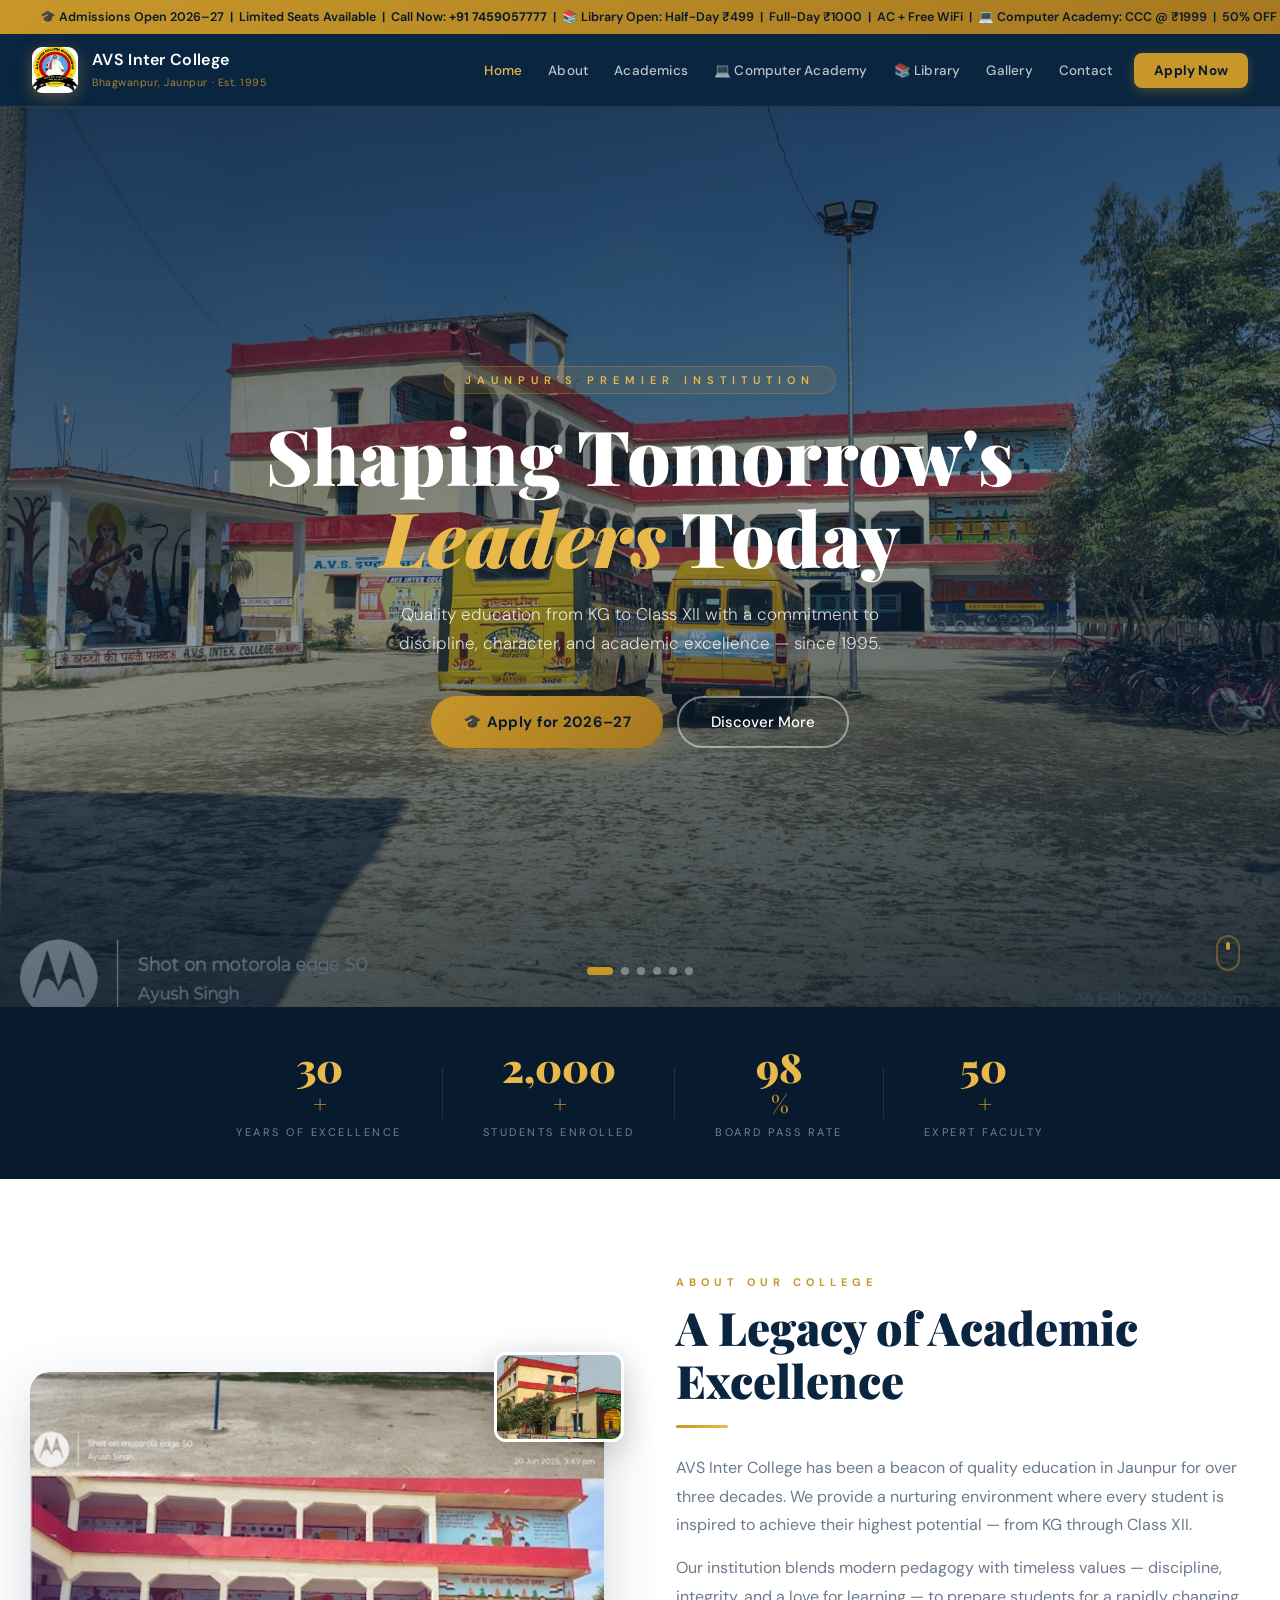
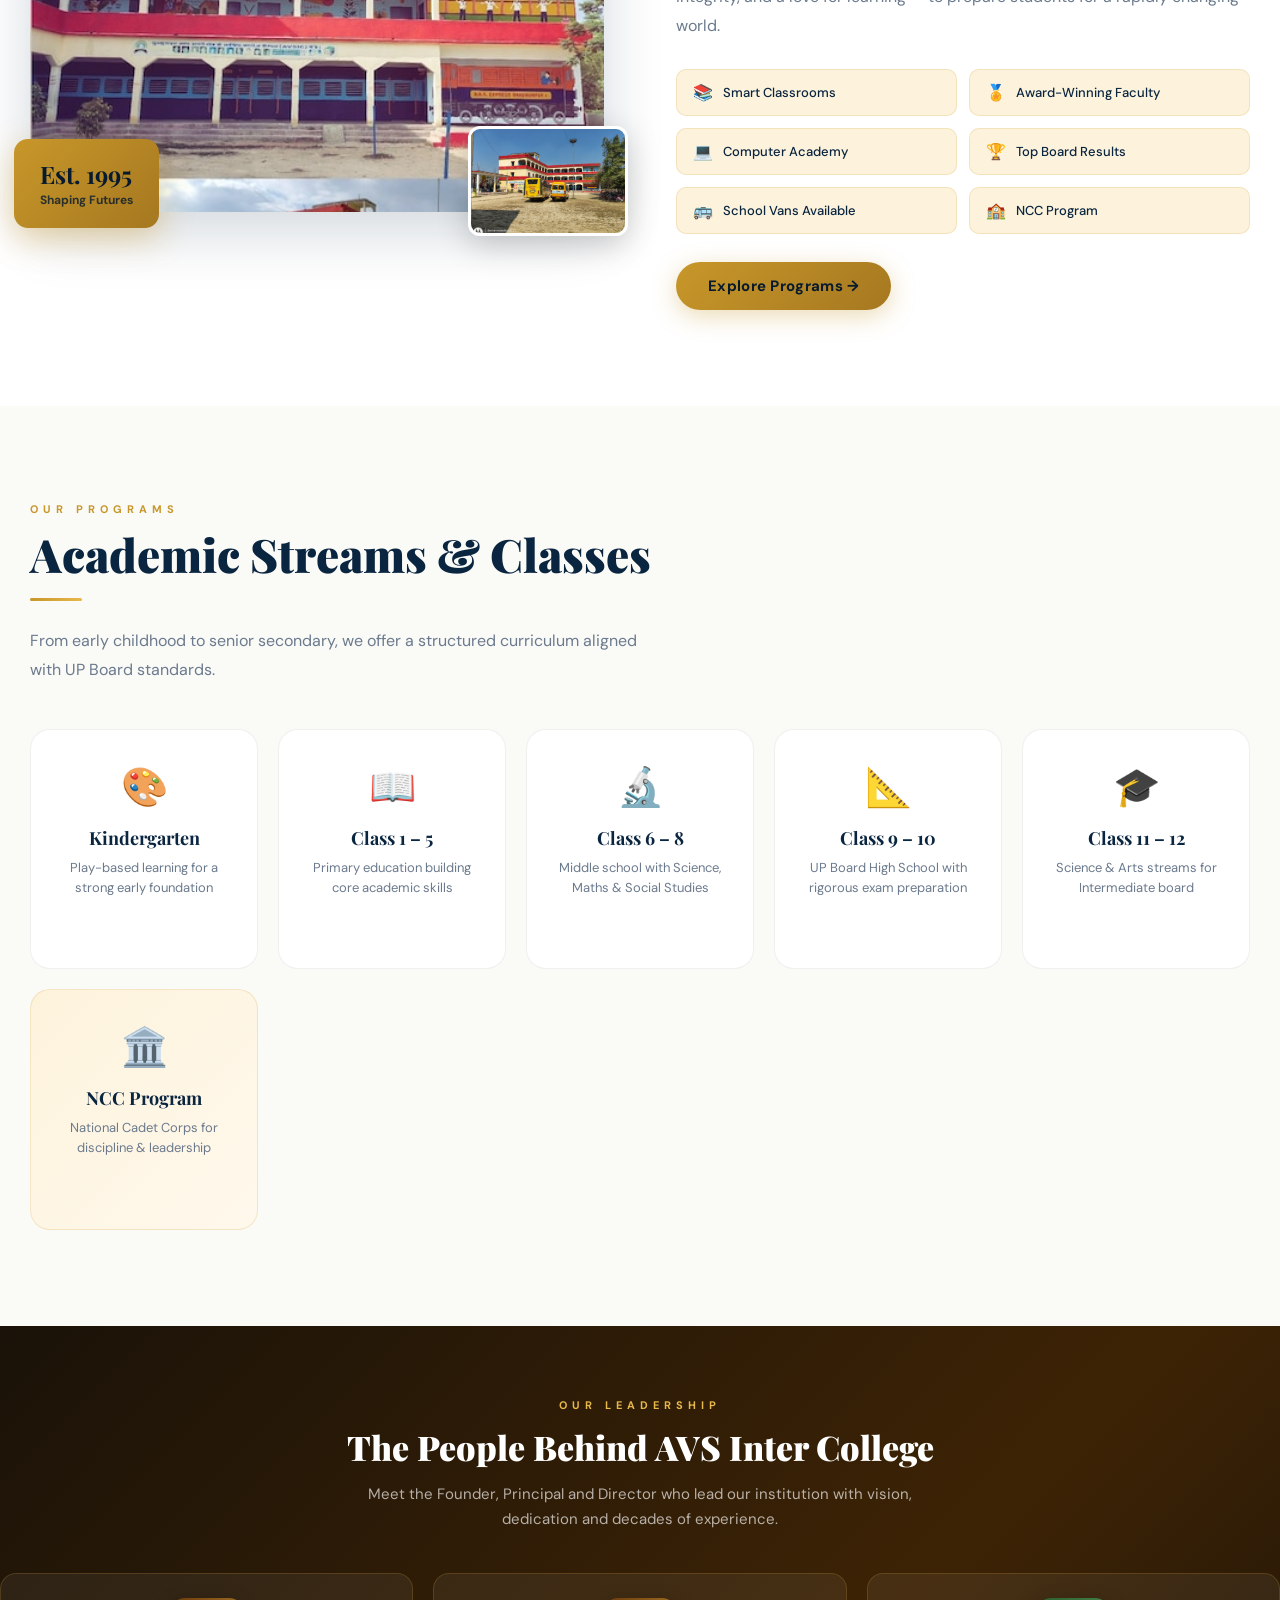
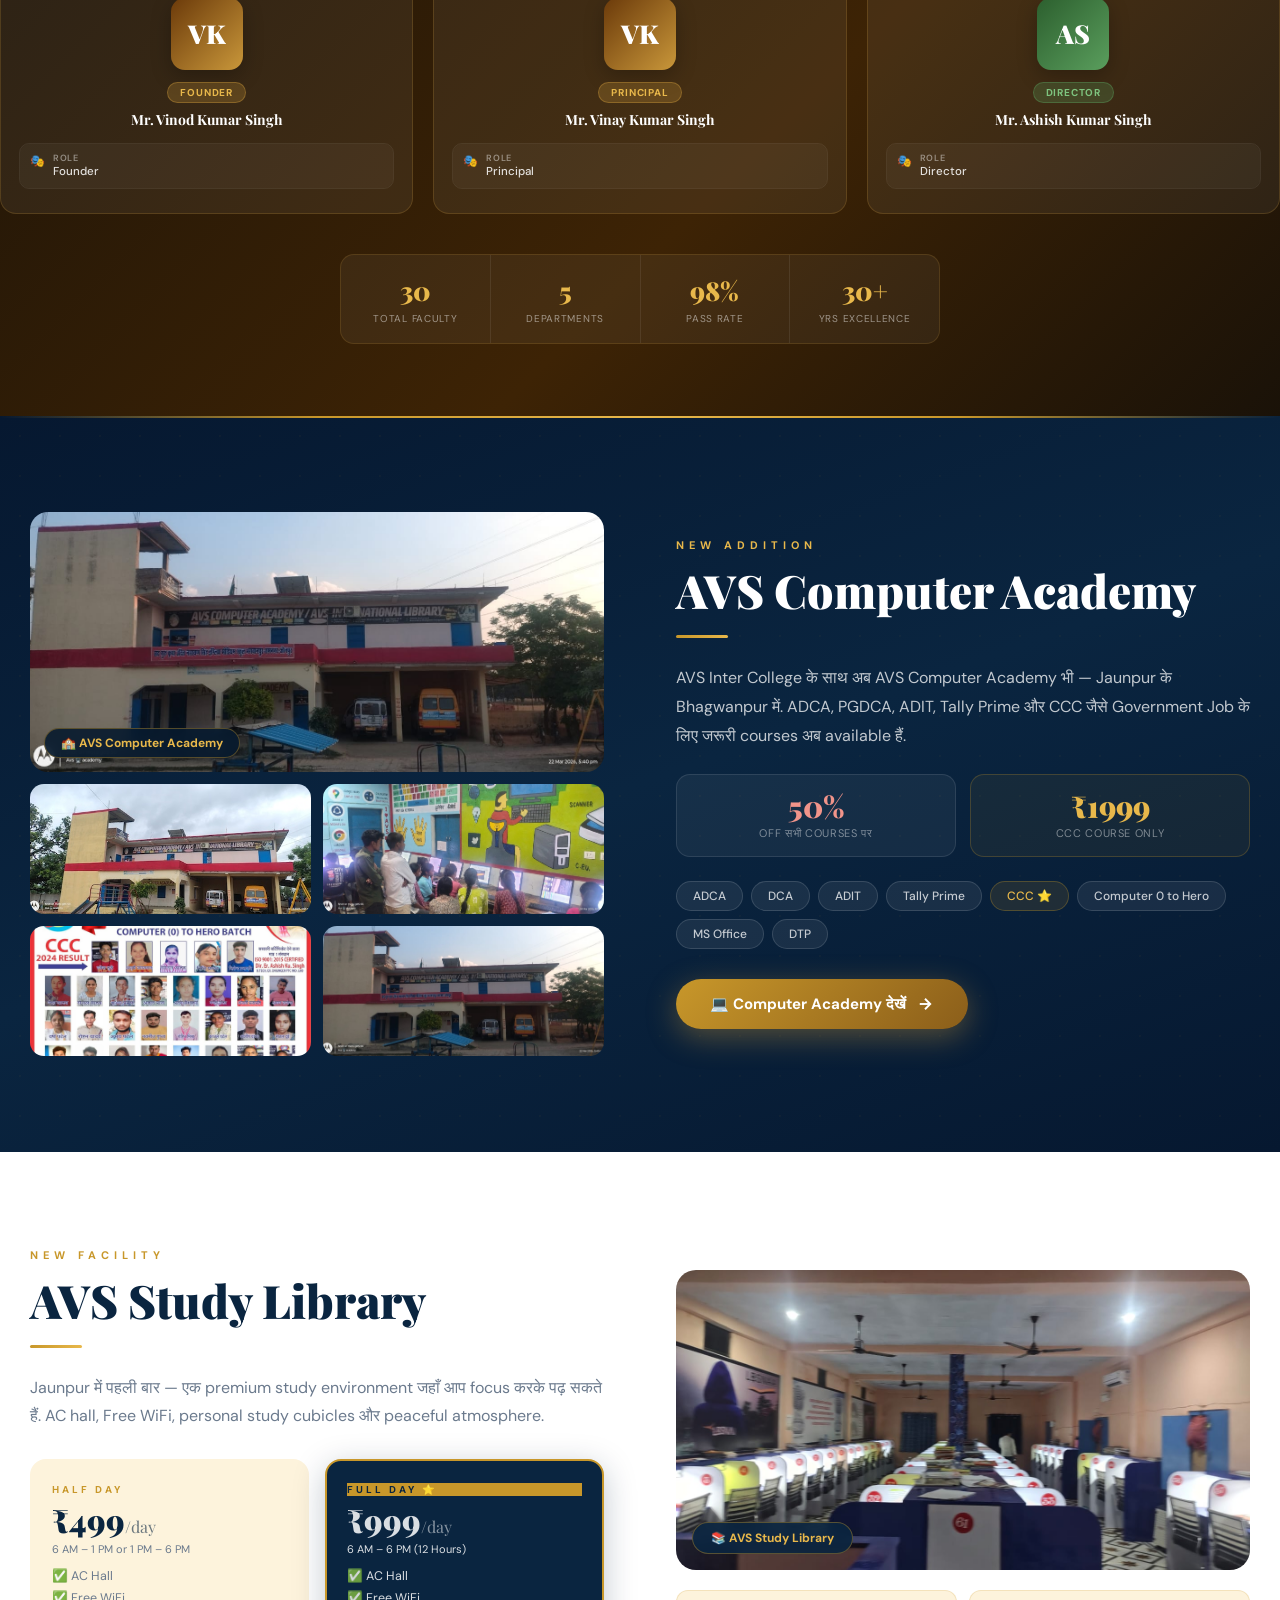
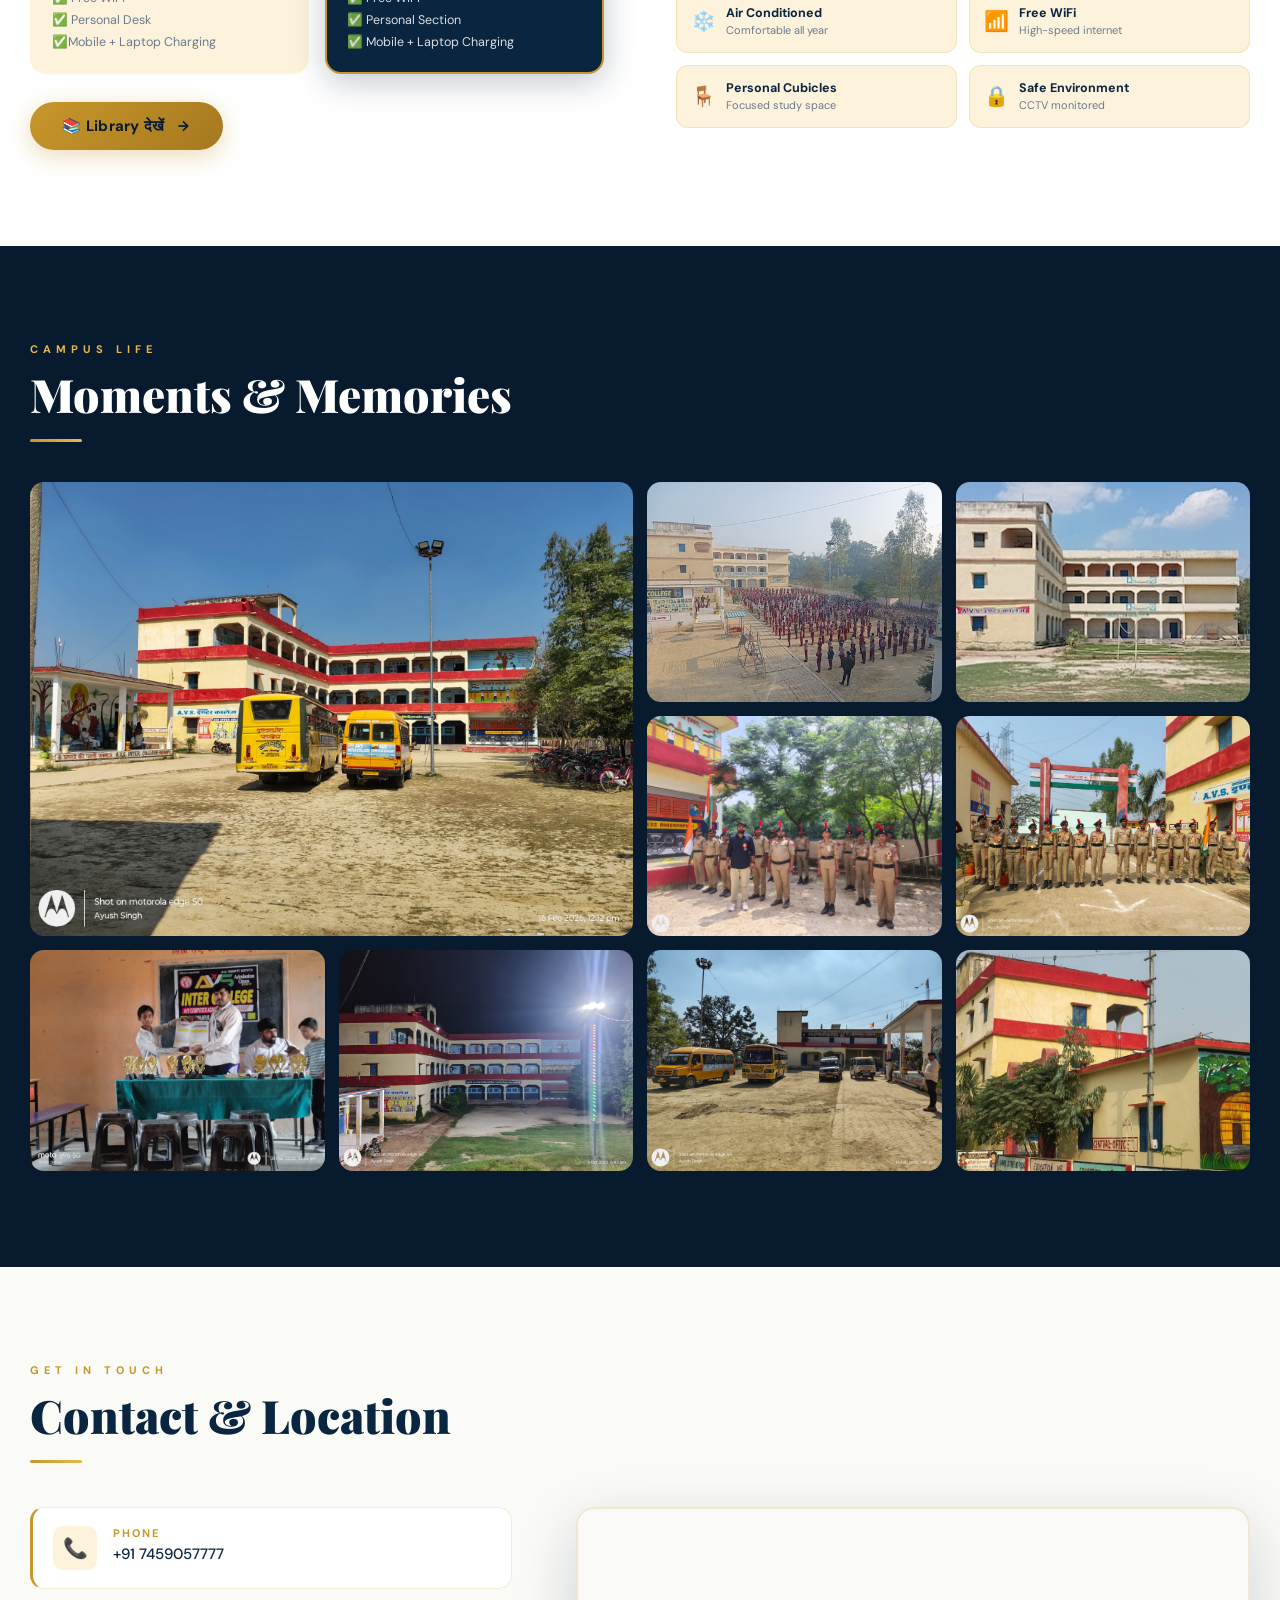
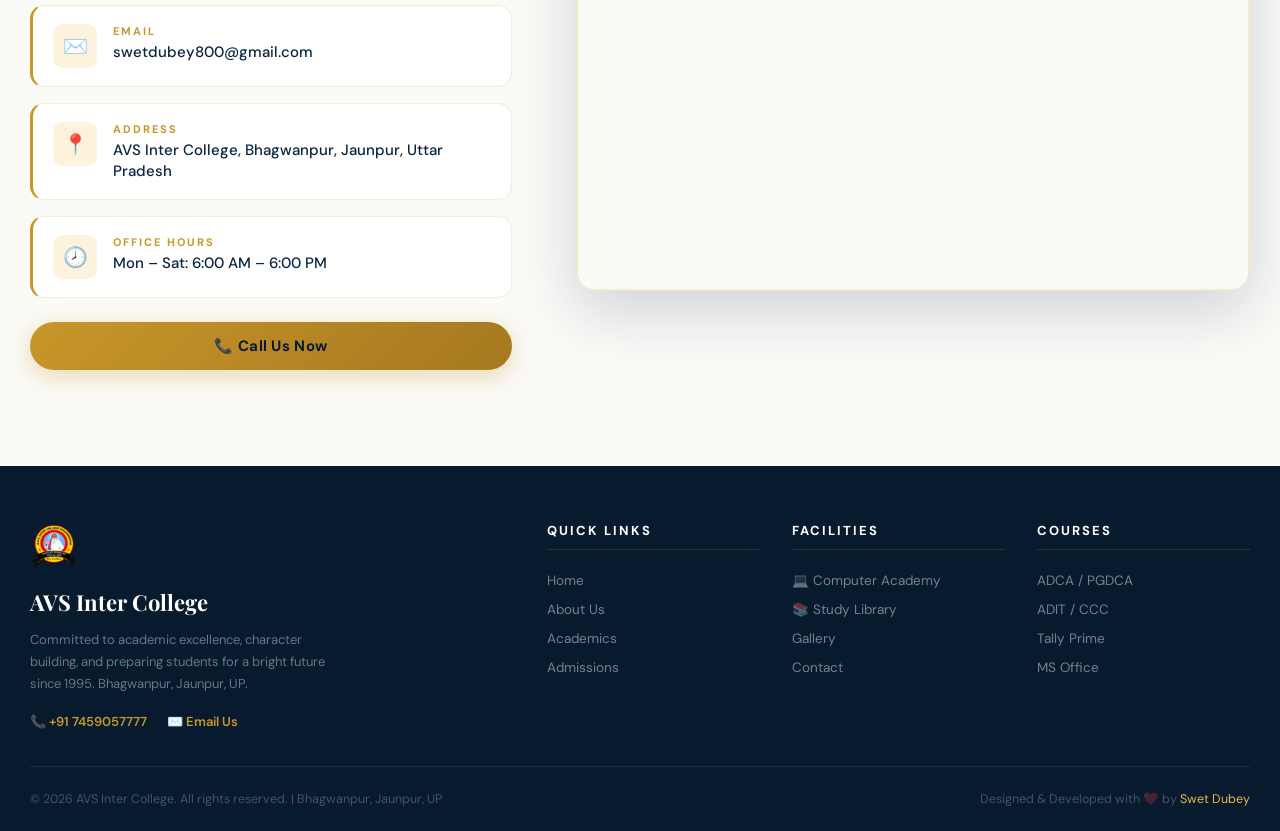
<file: index.html>
<!DOCTYPE html>
<html lang="en">
<head>
  <link rel="icon" type="image/png" href="logO.png">
  <link rel="apple-touch-icon" href="logO.png">
  <meta name="description" content="AVS Inter College Jaunpur - UP Board School offering KG to Class 12. Admissions open 2026-27.">
  <meta name="keywords" content="AVS Inter College, AVS College Jaunpur, Inter College Jaunpur, UP Board School Jaunpur, Bhagwanpur School">
  <meta charset="UTF-8">
  <meta name="viewport" content="width=device-width, initial-scale=1.0">
  <title>AVS Inter College — Excellence in Education</title>
  <link rel="canonical" href="https://avsintercollege.swetdubey800.workers.dev/" />
  <link href="https://fonts.googleapis.com/css2?family=Playfair+Display:ital,wght@0,700;0,900;1,700&family=DM+Sans:wght@300;400;500;600&display=swap" rel="stylesheet">
  <link rel="stylesheet" href="style.css">
</head>
<body>

<!-- LOADER -->
<div id="loader">
  <div class="loader-ring">
    <div class="loader-inner"></div>
  </div>
  <p class="loader-text">AVS Inter College</p>
  <span class="loader-sub">Excellence Since 1995</span>
</div>

<!-- ANNOUNCEMENT BAR -->
<div class="announcement">
  <div class="announcement-track">
    🎓 Admissions Open 2026–27 &nbsp;|&nbsp; Limited Seats Available &nbsp;|&nbsp; Call Now: <strong>+91 7459057777</strong> &nbsp;|&nbsp; 📚 Library Open: Half-Day ₹499 &nbsp;|&nbsp; Full-Day ₹1000 &nbsp;|&nbsp; AC + Free WiFi &nbsp;|&nbsp; 💻 Computer Academy: CCC @ ₹1999 &nbsp;|&nbsp; 50% OFF All Courses
  </div>
</div>

<!-- HEADER -->
<header id="main-header">
  <div class="header-inner">
    <a href="index.html" class="logo-wrap">
      <div class="logo-badge">
        <img src="logo.jpeg" alt="AVS Logo">
      </div>
      <div class="logo-text">
        <strong>AVS Inter College</strong>
        <em>Bhagwanpur, Jaunpur · Est. 1995</em>
      </div>
    </a>
    <nav>
      <a href="index.html" class="active">Home</a>
      <a href="#about">About</a>
      <a href="#academics">Academics</a>
      <a href="academy.html">💻 Computer Academy</a>
      <a href="library.html">📚 Library</a>
      <a href="#gallery">Gallery</a>
      <a href="contact.html">Contact</a>
      <a href="contact.html" class="nav-cta">Apply Now</a>
    </nav>
    <button class="hamburger" id="hamburger" aria-label="Menu">
      <span></span><span></span><span></span>
    </button>
  </div>
  <div class="mobile-nav" id="mobile-nav">
    <a href="index.html">Home</a>
    <a href="#about">About</a>
    <a href="#academics">Academics</a>
    <a href="academy.html">💻 Computer Academy</a>
    <a href="library.html">📚 Library</a>
    <a href="#gallery">Gallery</a>
    <a href="contact.html">Contact</a>
    <a href="contact.html" class="nav-cta">🎓 Apply Now</a>
  </div>
</header>

<!-- HERO -->
<section class="hero">
  <div class="slider">
    <div class="slide active" style="background-image:url('font\ view.jpeg')"></div>
    <div class="slide" style="background-image:url('all angle.jpg')"></div>
    <div class="slide" style="background-image:url('Assembaly 2.jpg')"></div>
    <div class="slide" style="background-image:url('assembaly.jpg')"></div>
    <div class="slide" style="background-image:url('night\ view.jpeg')"></div>
    <div class="slide" style="background-image:url('back\ side\ college.jpeg')"></div>
  </div>
  <div class="hero-overlay"></div>
  <div class="hero-content">
    <div class="hero-label">Jaunpur's Premier Institution</div>
    <h1 class="hero-title">Shaping Tomorrow's<br><span>Leaders</span> Today</h1>
    <p class="hero-sub">Quality education from KG to Class XII with a commitment to discipline, character, and academic excellence — since 1995.</p>
    <div class="hero-buttons">
      <a href="contact.html" class="btn-primary">🎓 Apply for 2026–27</a>
      <a href="#about" class="btn-outline">Discover More</a>
    </div>
  </div>
  <div class="slide-indicators" id="dots"></div>
  <div class="hero-scroll-hint">
    <div class="scroll-dot"></div>
  </div>
</section>

<!-- STATS STRIP -->
<div class="stats-strip fade-up">
  <div class="stats-inner">
    <div class="stat-item"><div class="stat-num" data-target="30">0</div><div class="stat-suffix">+</div><div class="stat-label">Years of Excellence</div></div>
    <div class="stat-divider"></div>
    <div class="stat-item"><div class="stat-num" data-target="2000">0</div><div class="stat-suffix">+</div><div class="stat-label">Students Enrolled</div></div>
    <div class="stat-divider"></div>
    <div class="stat-item"><div class="stat-num" data-target="98">0</div><div class="stat-suffix">%</div><div class="stat-label">Board Pass Rate</div></div>
    <div class="stat-divider"></div>
    <div class="stat-item"><div class="stat-num" data-target="50">0</div><div class="stat-suffix">+</div><div class="stat-label">Expert Faculty</div></div>
  </div>
</div>

<!-- ABOUT -->
<section id="about">
  <div class="section-inner">
    <div class="about-grid fade-up">
      <div class="about-image-wrap">
        <div class="about-img-stack">
          <img src="all angle.jpg" alt="AVS College Building" class="img-main">
          <img src="font view.jpeg" alt="Front View" class="img-float img-float-1">
          <img src="back side college.jpeg" alt="Back View" class="img-float img-float-2">
        </div>
        <div class="about-badge"><strong>Est. 1995</strong><span>Shaping Futures</span></div>
      </div>
      <div class="about-content">
        <p class="section-tag">About Our College</p>
        <h2 class="section-heading">A Legacy of Academic Excellence</h2>
        <div class="section-divider"></div>
        <p class="section-body">AVS Inter College has been a beacon of quality education in Jaunpur for over three decades. We provide a nurturing environment where every student is inspired to achieve their highest potential — from KG through Class XII.</p>
        <p class="section-body" style="margin-top:14px;">Our institution blends modern pedagogy with timeless values — discipline, integrity, and a love for learning — to prepare students for a rapidly changing world.</p>
        <div class="about-features">
          <div class="feature-pill"><span class="icon">📚</span> Smart Classrooms</div>
          <div class="feature-pill"><span class="icon">🏅</span> Award-Winning Faculty</div>
          <div class="feature-pill"><span class="icon">💻</span> Computer Academy</div>
          <div class="feature-pill"><span class="icon">🏆</span> Top Board Results</div>
          <div class="feature-pill"><span class="icon">🚌</span> School Vans Available</div>
          <div class="feature-pill"><span class="icon">🏫</span> NCC Program</div>
        </div>
        <a href="#academics" class="btn-primary" style="margin-top:28px;display:inline-block;">Explore Programs →</a>
      </div>
    </div>
  </div>
</section>

<!-- ACADEMICS -->
<section id="academics">
  <div class="section-inner fade-up">
    <p class="section-tag">Our Programs</p>
    <h2 class="section-heading">Academic Streams &amp; Classes</h2>
    <div class="section-divider"></div>
    <p class="section-body">From early childhood to senior secondary, we offer a structured curriculum aligned with UP Board standards.</p>
    <div class="academics-grid">
      <div class="academic-card">
        <div class="card-glow"></div>
        <div class="card-icon">🎨</div>
        <div class="card-title">Kindergarten</div>
        <div class="card-sub">Play-based learning for a strong early foundation</div>
        <div class="card-arrow">→</div>
      </div>
      <div class="academic-card">
        <div class="card-glow"></div>
        <div class="card-icon">📖</div>
        <div class="card-title">Class 1 – 5</div>
        <div class="card-sub">Primary education building core academic skills</div>
        <div class="card-arrow">→</div>
      </div>
      <div class="academic-card">
        <div class="card-glow"></div>
        <div class="card-icon">🔬</div>
        <div class="card-title">Class 6 – 8</div>
        <div class="card-sub">Middle school with Science, Maths &amp; Social Studies</div>
        <div class="card-arrow">→</div>
      </div>
      <div class="academic-card">
        <div class="card-glow"></div>
        <div class="card-icon">📐</div>
        <div class="card-title">Class 9 – 10</div>
        <div class="card-sub">UP Board High School with rigorous exam preparation</div>
        <div class="card-arrow">→</div>
      </div>
      <div class="academic-card">
        <div class="card-glow"></div>
        <div class="card-icon">🎓</div>
        <div class="card-title">Class 11 – 12</div>
        <div class="card-sub">Science &amp; Arts streams for Intermediate board</div>
        <div class="card-arrow">→</div>
      </div>
      <div class="academic-card academic-card-special">
        <div class="card-glow"></div>
        <div class="card-icon">🏛️</div>
        <div class="card-title">NCC Program</div>
        <div class="card-sub">National Cadet Corps for discipline &amp; leadership</div>
        <div class="card-arrow">→</div>
      </div>
    </div>
  </div>
</section>

  
  <section class="contact-team-section">
    <div class="section-inner">
      <div class="ct-top fade-up">
        <p class="section-tag" style="color:#e8b84b;">Our Leadership</p>
        <h2 class="ct-heading">The People Behind AVS Inter College</h2>
        <p class="ct-desc">Meet the Founder, Principal and Director who lead our institution with vision, dedication and decades of experience.</p>
      </div>

      <!-- 3 Leader Mini Cards -->
      <div class="ct-leader-grid fade-up">

        <div class="ct-lcard">
          <div class="ct-lav" style="background:linear-gradient(135deg,#6b3a0a,#c9973a)">VK</div>
          <div class="ct-lbadge ct-badge-gold">Founder</div>
          <div class="ct-lname">Mr. Vinod Kumar Singh</div>
          <div class="ct-l3rows">
            <div class="ctl3r"><span>🎭</span><div><b>Role</b><span>Founder</span></div></div>
          </div>
        </div>

         <div class="ct-lcard">
          <div class="ct-lav" style="background:linear-gradient(135deg,#6b3a0a,#c9973a)">VK</div>
          <div class="ct-lbadge ct-badge-gold">Principal</div>
          <div class="ct-lname">Mr. Vinay Kumar Singh</div>
          <div class="ct-l3rows">
            <div class="ctl3r"><span>🎭</span><div><b>Role</b><span>Principal</span></div></div>
          </div>
        </div>

        <div class="ct-lcard">
          <div class="ct-lav" style="background:linear-gradient(135deg,#2c5f2e,#5a9e5d)">AS</div>
          <div class="ct-lbadge ct-badge-green">Director</div>
          <div class="ct-lname"> Mr. Ashish Kumar Singh</div>
          <div class="ct-l3rows">
            <div class="ctl3r"><span>🎭</span><div><b>Role</b><span>Director</span></div></div>
          </div>
        </div>

      </div>

      <div class="ct-bottom fade-up">
        <div class="ct-stats-row">
          <div class="ct-stat"><span class="cs-n">30</span><span class="cs-l">Total Faculty</span></div>
          <div class="ct-stat"><span class="cs-n">5</span><span class="cs-l">Departments</span></div>
          <div class="ct-stat"><span class="cs-n">98%</span><span class="cs-l">Pass Rate</span></div>
          <div class="ct-stat"><span class="cs-n">30+</span><span class="cs-l">Yrs Excellence</span></div>
        </div>
      
      </div>
    </div>
  </section>
<!-- COMPUTER ACADEMY PROMO -->
<section id="computer-academy-promo" class="ca-promo-section">
  <div class="section-inner fade-up">
    <div class="ca-promo-grid">
      <div class="ca-promo-images">
        <div class="ca-img-main">
          <img src="computer academy.jpeg" alt="AVS Computer Academy">
          <div class="ca-img-badge">🏫 AVS Computer Academy</div>
        </div>
        <div class="ca-img-row">
          <div class="ca-img-sm"><img src="computer.jpg" alt="Computer Lab"></div>
          <div class="ca-img-sm"><img src="computers.jpeg" alt="Students at Computers"></div>
        </div>
        <div class="ca-img-row">
          <div class="ca-img-sm"><img src="computer academy topper.jpeg" alt="Academy Toppers"></div>
          <div class="ca-img-sm"><img src="computer academy.jpeg" alt="AVS Computer Lab"></div>
        </div>
      </div>
      <div class="ca-promo-content">
        <p class="section-tag" style="color:#e8b84b">New Addition</p>
        <h2 class="section-heading" style="color:#fff">AVS Computer Academy</h2>
        <div class="section-divider"></div>
        <p class="section-body" style="color:rgba(255,255,255,0.75)">AVS Inter College के साथ अब AVS Computer Academy भी — Jaunpur के Bhagwanpur में. ADCA, PGDCA, ADIT, Tally Prime और CCC जैसे Government Job के लिए जरूरी courses अब available हैं.</p>
        <div class="ca-promo-offers">
          <div class="ca-offer-pill">
            <div class="ca-offer-num">50%</div>
            <div class="ca-offer-txt">OFF सभी Courses पर</div>
          </div>
          <div class="ca-offer-pill ca-offer-special">
            <div class="ca-offer-num">₹1999</div>
            <div class="ca-offer-txt">CCC Course Only</div>
          </div>
        </div>
        <div class="ca-promo-courses">
          <span class="ca-course-tag">ADCA</span>
          <span class="ca-course-tag">DCA</span>
          <span class="ca-course-tag">ADIT</span>
          <span class="ca-course-tag">Tally Prime</span>
          <span class="ca-course-tag ca-tag-hot">CCC ⭐</span>
          <span class="ca-course-tag">Computer 0 to Hero</span>
          <span class="ca-course-tag">MS Office</span>
          <span class="ca-course-tag">DTP</span>
        </div>
        <a href="academy.html" class="ca-promo-btn">
          💻 Computer Academy देखें
          <svg width="18" height="18" viewBox="0 0 24 24" fill="none" stroke="currentColor" stroke-width="2.5"><line x1="5" y1="12" x2="19" y2="12"/><polyline points="12 5 19 12 12 19"/></svg>
        </a>
      </div>
    </div>
  </div>
</section>

<!-- LIBRARY PROMO -->
<section id="library-promo" class="lib-promo-section">
  <div class="section-inner fade-up">
    <div class="lib-promo-grid">
      <div class="lib-promo-content">
        <p class="section-tag">New Facility</p>
        <h2 class="section-heading">AVS Study Library</h2>
        <div class="section-divider"></div>
        <p class="section-body">Jaunpur में पहली बार — एक premium study environment जहाँ आप focus करके पढ़ सकते हैं. AC hall, Free WiFi, personal study cubicles और peaceful atmosphere.</p>
        <div class="lib-pricing-grid">
          <div class="lib-price-card">
            <div class="lpc-badge">Half Day</div>
            <div class="lpc-price">₹499<span>/day</span></div>
            <div class="lpc-time">6 AM – 1 PM or 1 PM – 6 PM</div>
            <ul class="lpc-features">
              <li>✅ AC Hall</li>
              <li>✅ Free WiFi</li>
              <li>✅ Personal Desk</li>
              <li>✅Mobile + Laptop Charging</li>
            </ul>
          </div>
          <div class="lib-price-card lib-price-featured">
            <div class="lpc-badge">Full Day ⭐</div>
            <div class="lpc-price">₹999<span>/day</span></div>
            <div class="lpc-time">6 AM – 6 PM (12 Hours)</div>
            <ul class="lpc-features">
              <li>✅ AC Hall</li>
              <li>✅ Free WiFi</li>
              <li>✅ Personal Section</li>
              <li>✅ Mobile + Laptop Charging</li>
            </ul>
          </div>
        </div>
        <a href="library.html" class="btn-primary" style="margin-top:28px;display:inline-flex;align-items:center;gap:10px;">
          📚 Library देखें
          <svg width="16" height="16" viewBox="0 0 24 24" fill="none" stroke="currentColor" stroke-width="2.5"><line x1="5" y1="12" x2="19" y2="12"/><polyline points="12 5 19 12 12 19"/></svg>
        </a>
      </div>
      <div class="lib-promo-images">
        <div class="lib-img-main">
          <img src="library.jpeg" alt="AVS Library">
          <div class="lib-img-badge">📚 AVS Study Library</div>
        </div>
        <div class="lib-img-features">
          <div class="lib-feature-card"><span>❄️</span><div><strong>Air Conditioned</strong><small>Comfortable all year</small></div></div>
          <div class="lib-feature-card"><span>📶</span><div><strong>Free WiFi</strong><small>High-speed internet</small></div></div>
          <div class="lib-feature-card"><span>🪑</span><div><strong>Personal Cubicles</strong><small>Focused study space</small></div></div>
          <div class="lib-feature-card"><span>🔒</span><div><strong>Safe Environment</strong><small>CCTV monitored</small></div></div>
        </div>
      </div>
    </div>
  </div>
</section>

<!-- GALLERY -->
<section id="gallery">
  <div class="section-inner fade-up">
    <p class="section-tag">Campus Life</p>
    <h2 class="section-heading">Moments &amp; Memories</h2>
    <div class="section-divider"></div>
    <div class="gallery-grid">
      <div class="gallery-item g-span-2"><img src="font view.jpeg" alt="Morning Assembly"><div class="gallery-item-overlay"><span>🏫 AVS Inter College</span></div></div>
      <div class="gallery-item"><img src="assembaly.jpg" alt="Students"><div class="gallery-item-overlay"><span>👨‍🎓morning assembly</span></div></div>
      <div class="gallery-item"><img src="AVS banner.jpg" alt="Campus"><div class="gallery-item-overlay"><span>🏛️ Our Campus</span></div></div>
      <div class="gallery-item"><img src="ncc.jpeg" alt="NCC"><div class="gallery-item-overlay"><span>🎖️ NCC Program</span></div></div>
      <div class="gallery-item"><img src="Ncc (2).jpeg" alt="NCC March"><div class="gallery-item-overlay"><span>🪖 NCC March</span></div></div>
      <div class="gallery-item"><img src="ptm.jpeg" alt="PTM"><div class="gallery-item-overlay"><span>👪 Parent-Teacher Meet</span></div></div>
      <div class="gallery-item"><img src="night view.jpeg" alt="Night View"><div class="gallery-item-overlay"><span>🌙 Night View</span></div></div>
      <div class="gallery-item"><img src="vans.jpeg" alt="School Vans"><div class="gallery-item-overlay"><span>🚌 School Transport</span></div></div>
      <div class="gallery-item"><img src="back side college.jpeg" alt="Back Side"><div class="gallery-item-overlay"><span>🏗️ College side view</span></div></div>
    </div>
  </div>
</section>

<!-- CONTACT -->
<section id="contact">
  <div class="section-inner fade-up">
    <p class="section-tag">Get In Touch</p>
    <h2 class="section-heading">Contact &amp; Location</h2>
    <div class="section-divider"></div>
    <div class="contact-grid">
      <div class="contact-info">
        <div class="contact-item"><div class="contact-icon">📞</div><div class="contact-detail"><strong>Phone</strong><span>+91 7459057777</span></div></div>
        <div class="contact-item"><div class="contact-icon">✉️</div><div class="contact-detail"><strong>Email</strong><span>swetdubey800@gmail.com</span></div></div>
        <div class="contact-item"><div class="contact-icon">📍</div><div class="contact-detail"><strong>Address</strong><span>AVS Inter College, Bhagwanpur, Jaunpur, Uttar Pradesh</span></div></div>
        <div class="contact-item"><div class="contact-icon">🕗</div><div class="contact-detail"><strong>Office Hours</strong><span>Mon – Sat: 6:00 AM – 6:00 PM</span></div></div>
        <a href="tel:+917459057777" class="btn-primary" style="text-align:center;margin-top:8px;display:block;">📞 Call Us Now</a>
      </div>
      <div class="map-wrap">
        <iframe src="https://www.google.com/maps/embed?pb=!1m18!1m12!1m3!1d2742.5776900160213!2d82.58434677396124!3d25.521308518499442!2m3!1f0!2f0!3f0!3m2!1i1024!2i768!4f13.1!3m3!1m2!1s0x399021144ab84d41%3A0x30233fc1e926241d!2sAVS%20INTER%20COLLEGE%20%2CBHAGWANPUR!5e1!3m2!1sen!2sin!4v1776591803424!5m2!1sen!2sin" width="600" height="450" style="border:0;" allowfullscreen="" loading="lazy" referrerpolicy="no-referrer-when-downgrade"></iframe>
      </div>
    </div>
  </div>
</section>

<!-- FOOTER -->
<footer>
  <div class="footer-inner">
    <div class="footer-top">
      <div class="footer-brand">
        <div class="footer-logo">
          <img src="logO.png" alt="AVS Logo" style="width:48px;height:48px;border-radius:10px;object-fit:cover;margin-bottom:12px;">
          <strong>AVS Inter College</strong>
        </div>
        <p>Committed to academic excellence, character building, and preparing students for a bright future since 1995. Bhagwanpur, Jaunpur, UP.</p>
        <div class="footer-contact-quick">
          <a href="tel:+917459057777">📞 +91 7459057777</a>
          <a href="mailto:swetdubey800@gmail.com">✉️ Email Us</a>
        </div>
      </div>
      <div class="footer-cols">
        <div class="footer-col">
          <h4>Quick Links</h4>
          <a href="index.html">Home</a>
          <a href="#about">About Us</a>
          <a href="#academics">Academics</a>
          <a href="contact.html">Admissions</a>
        </div>
        <div class="footer-col">
          <h4>Facilities</h4>
          <a href="academy.html">💻 Computer Academy</a>
          <a href="library.html">📚 Study Library</a>
          <a href="#gallery">Gallery</a>
          <a href="contact.html">Contact</a>
        </div>
        <div class="footer-col">
          <h4>Courses</h4>
          <a href="academy.html">ADCA / PGDCA</a>
          <a href="academy.html">ADIT / CCC</a>
          <a href="academy.html">Tally Prime</a>
          <a href="academy.html">MS Office</a>
        </div>
      </div>
    </div>
    <div class="footer-bottom">
      <p>© 2026 AVS Inter College. All rights reserved. | Bhagwanpur, Jaunpur, UP</p>
      <p>Designed &amp; Developed with ❤️ by <a href="#">Swet Dubey</a></p>
    </div>
  </div>
</footer>

<script src="script.js" type="module"></script>
</body>
</html>
</file>
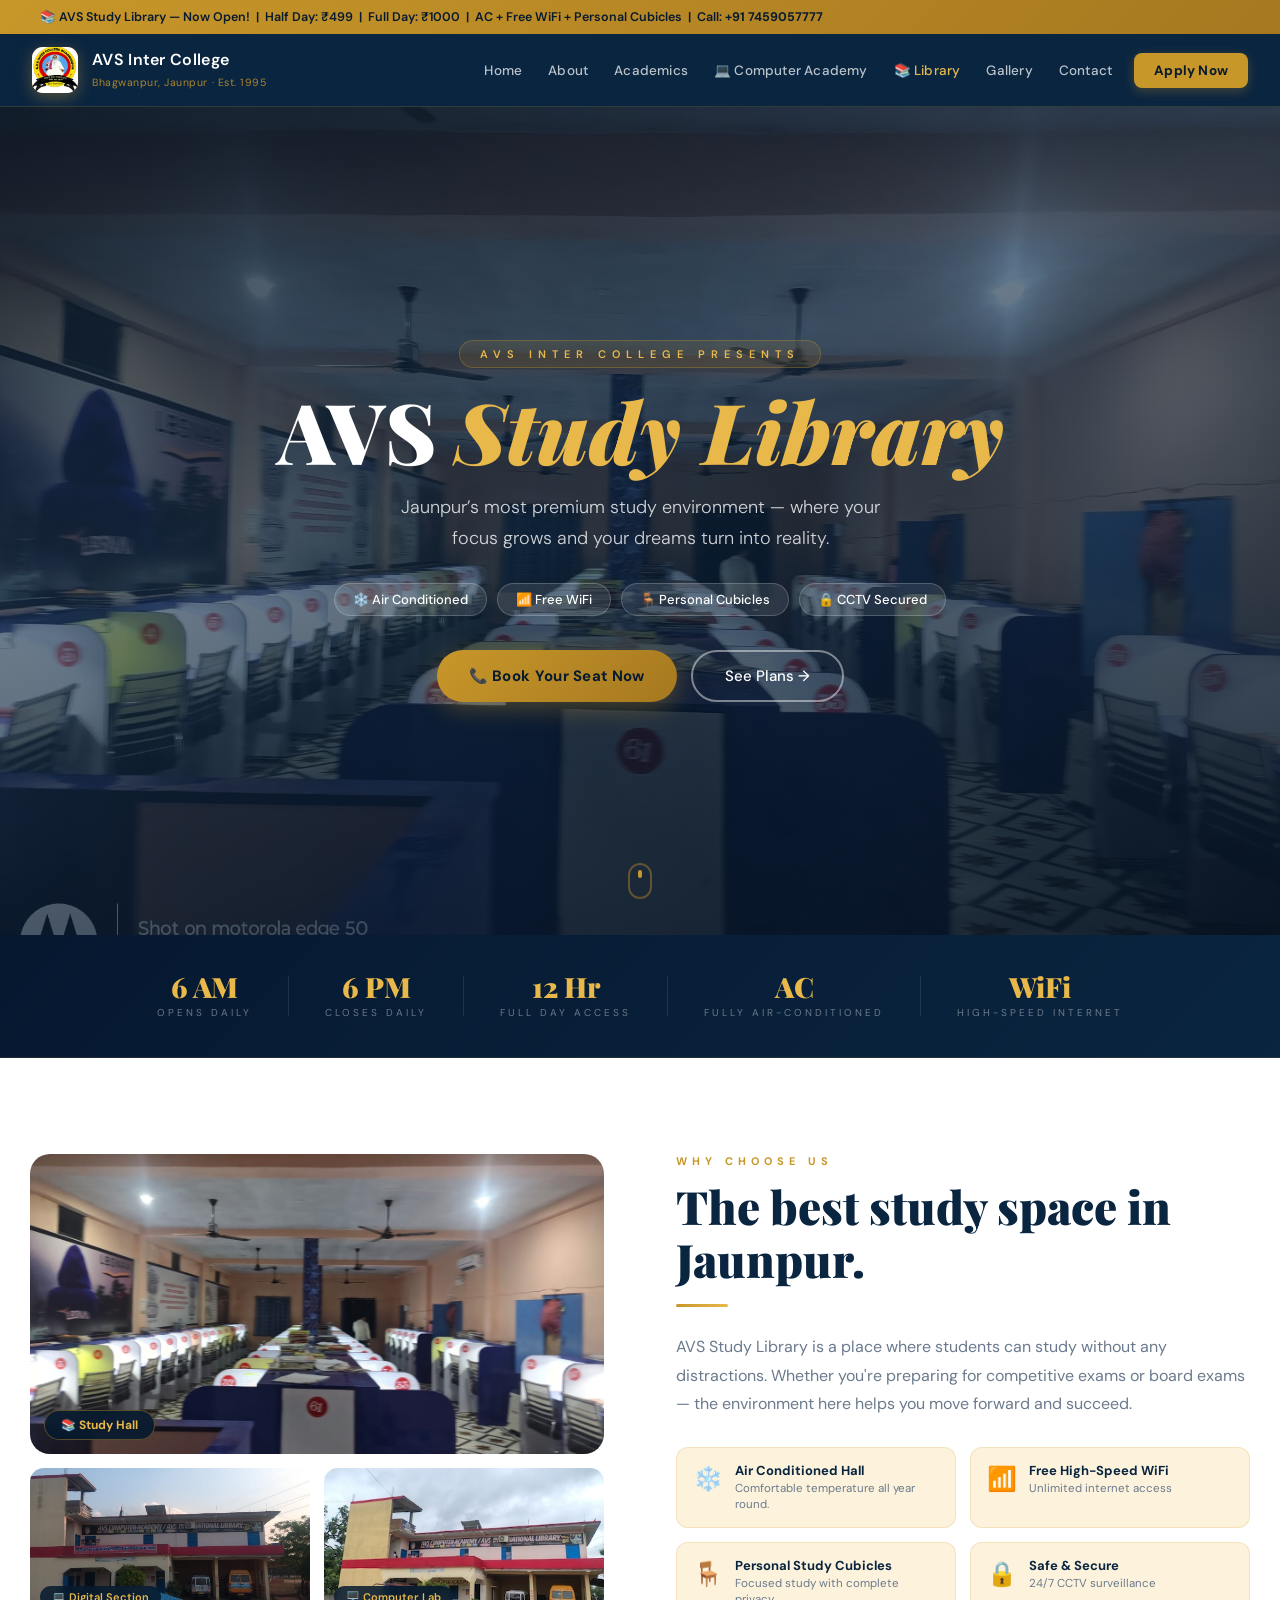
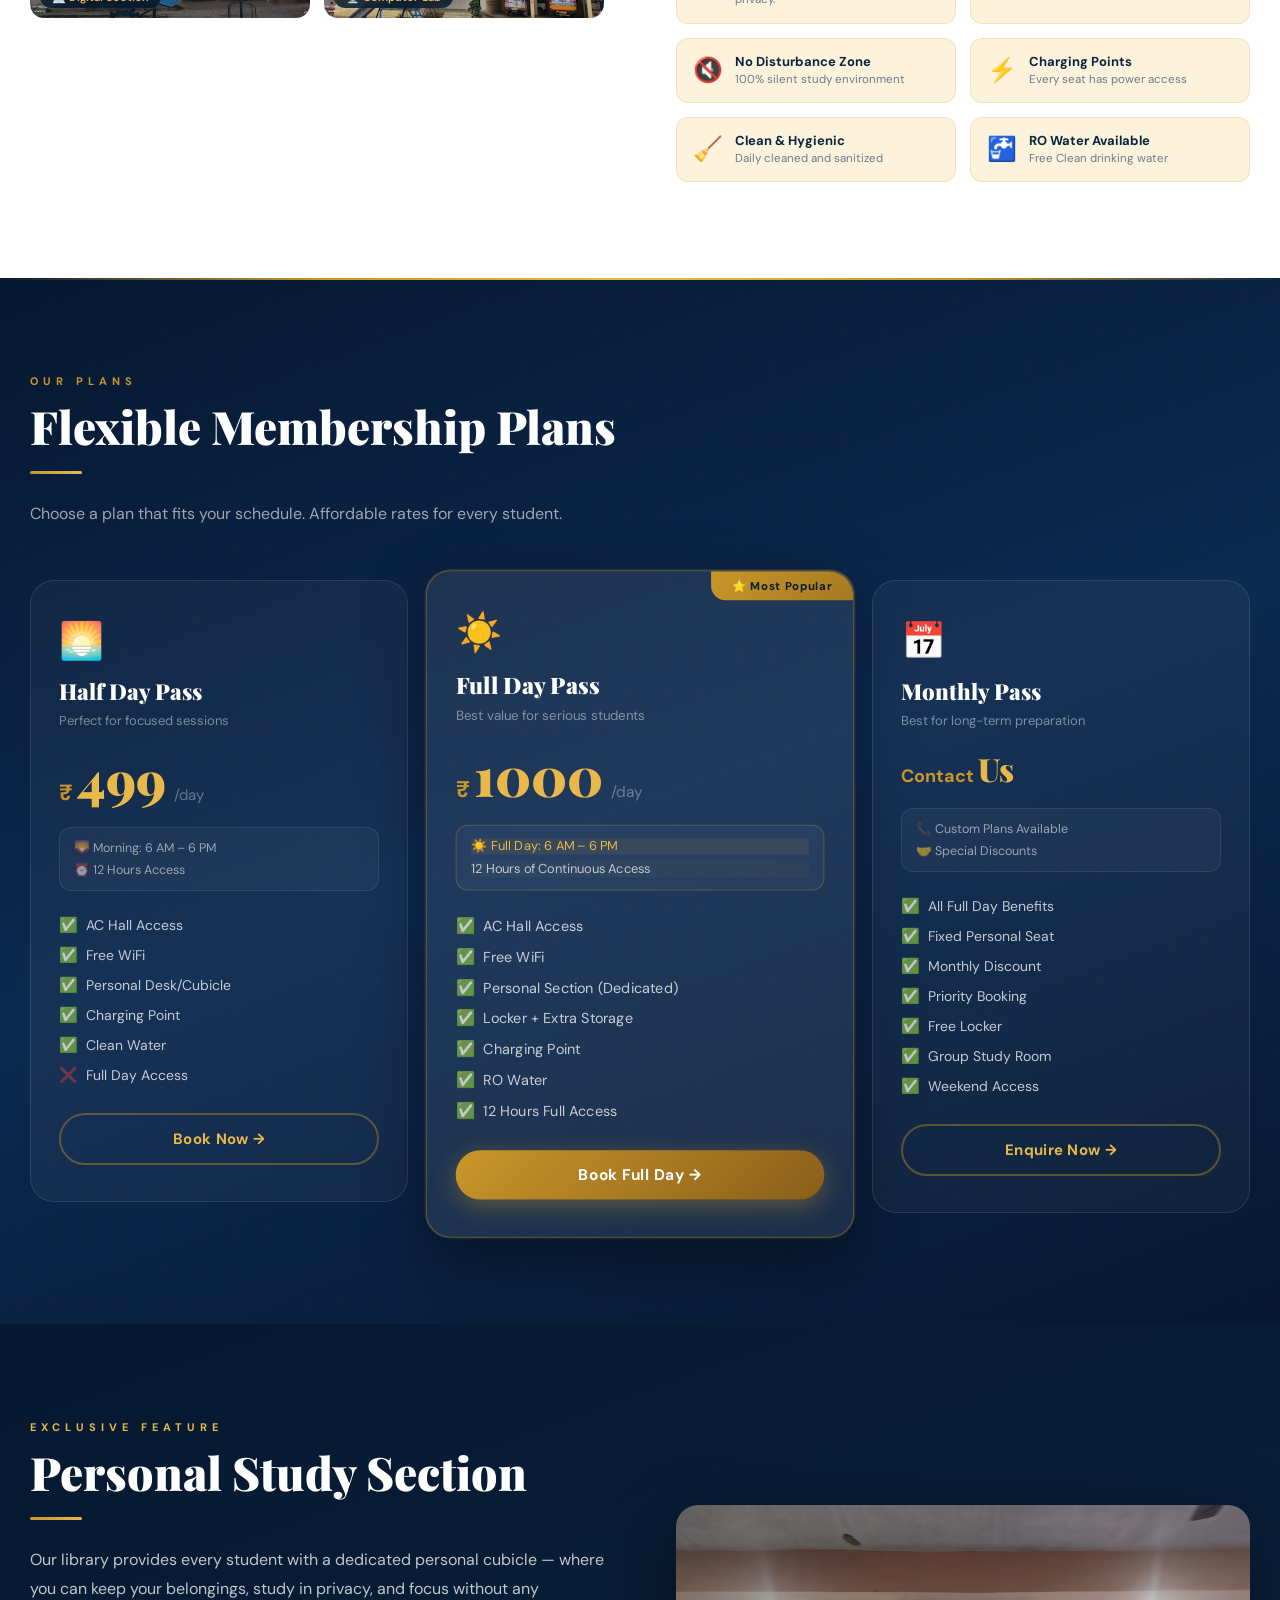
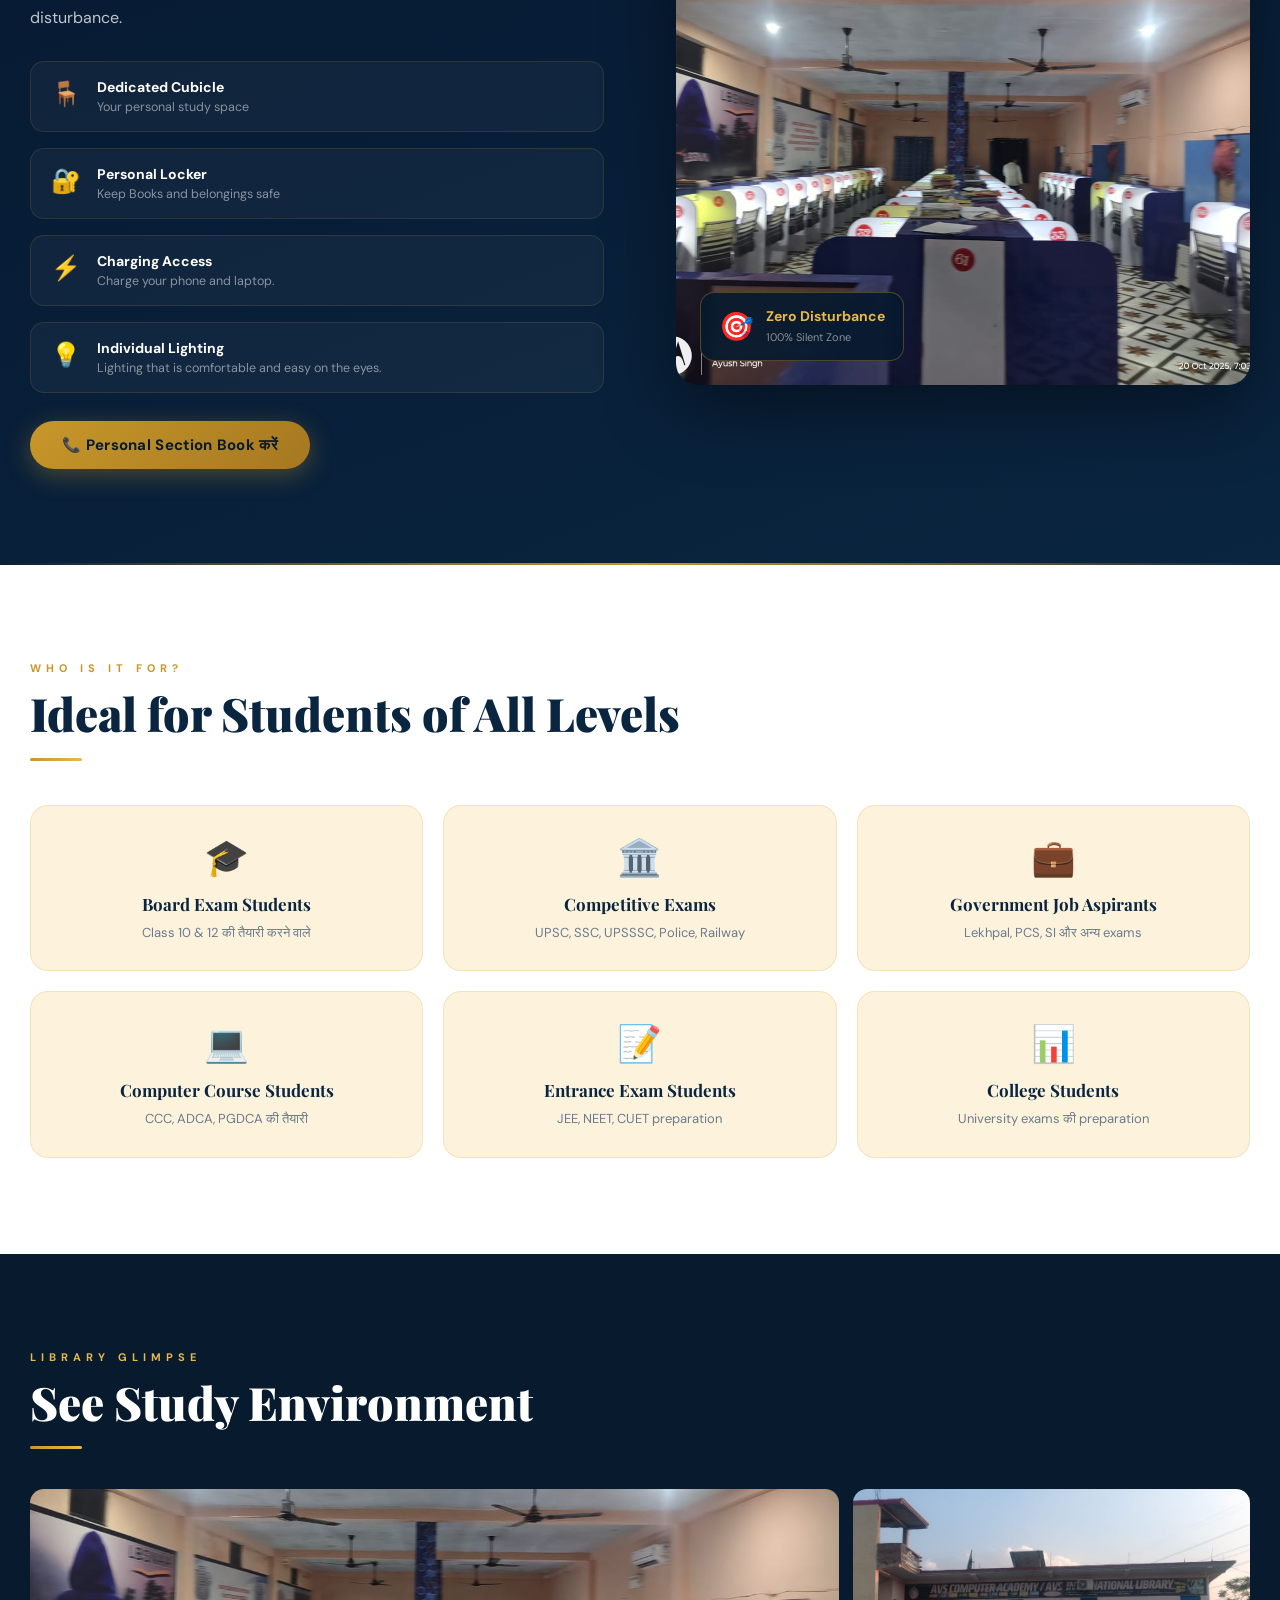
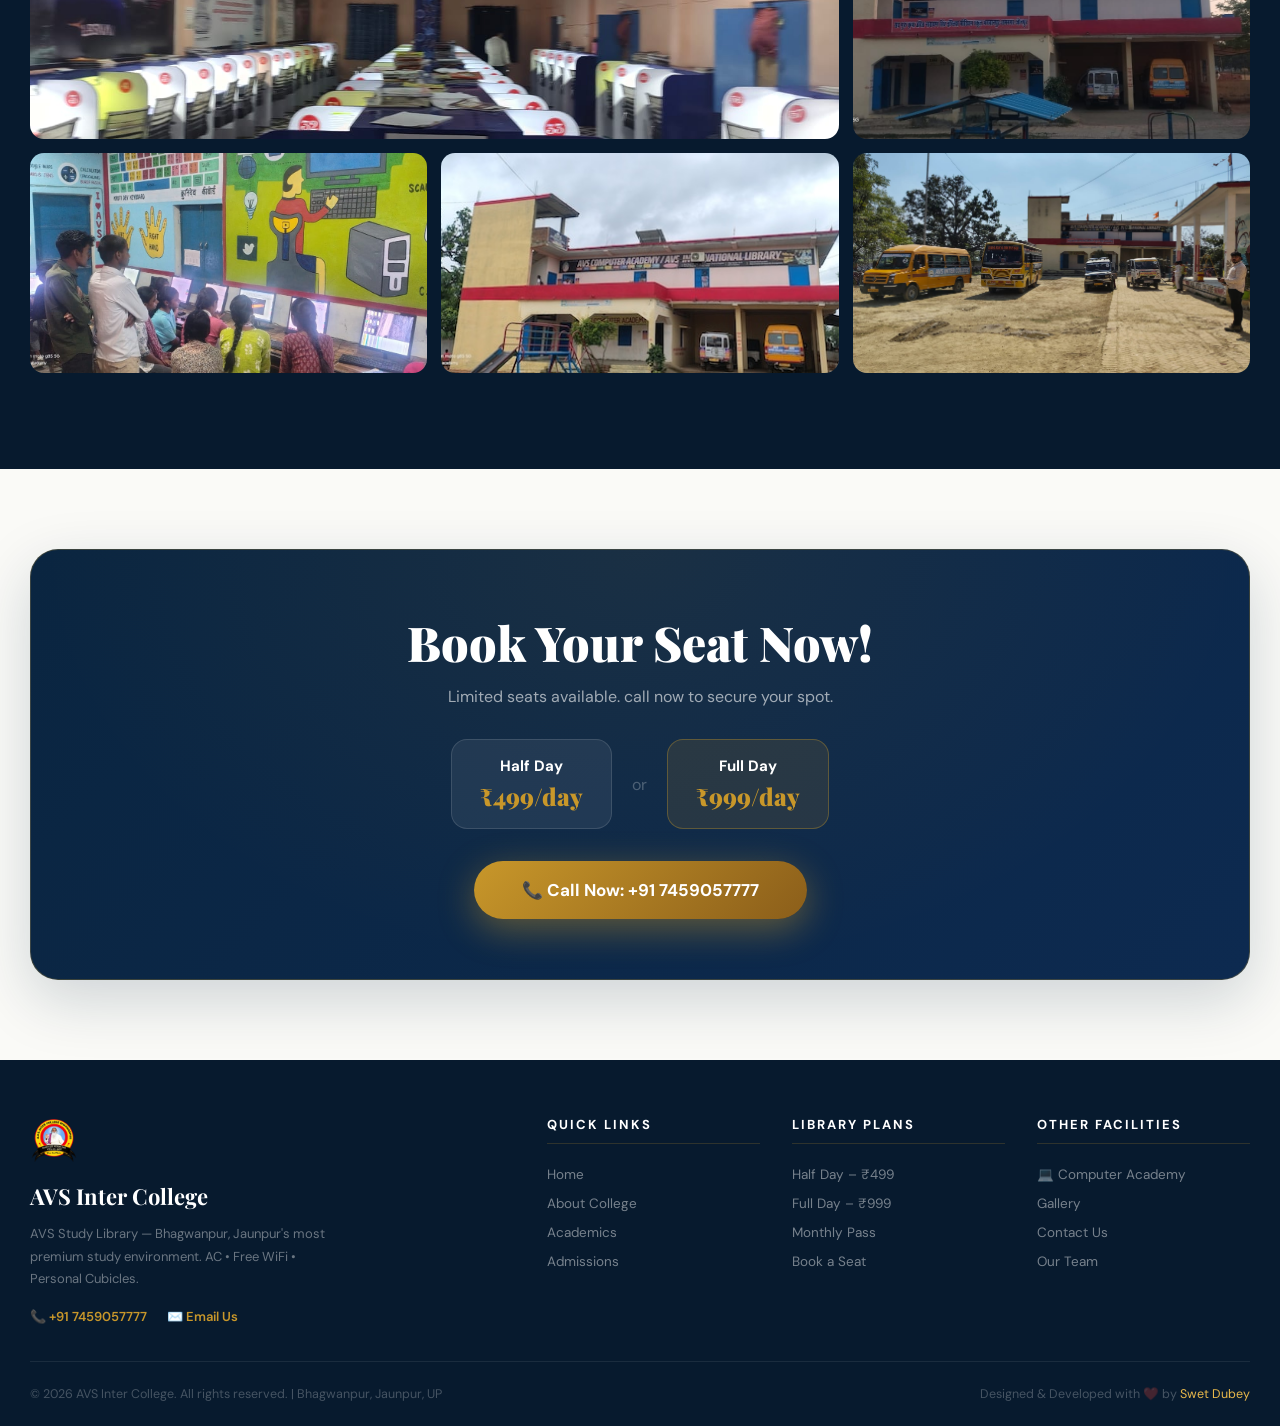
<file: library.html>
<!DOCTYPE html>
<html lang="en">
<head>
  <link rel="icon" type="image/png" href="logO.png">
  <meta charset="UTF-8">
  <meta name="viewport" content="width=device-width, initial-scale=1.0">
  <title>AVS Study Library — Premium Study Space in Jaunpur</title>
  <meta name="description" content="AVS Study Library - AC Hall, Free WiFi, Personal Cubicles. Half Day ₹499 | Full Day ₹1000. Bhagwanpur, Jaunpur.">
  <link href="https://fonts.googleapis.com/css2?family=Playfair+Display:ital,wght@0,700;0,900;1,700&family=DM+Sans:wght@300;400;500;600&display=swap" rel="stylesheet">
  <link rel="stylesheet" href="style.css">
  <link rel="stylesheet" href="library.css">
</head>
<body class="lib-page">

<!-- LOADER -->
<div id="loader">
  <div class="loader-ring"><div class="loader-inner"></div></div>
  <p class="loader-text">AVS Study Library</p>
  <span class="loader-sub">Your Focus Zone</span>
</div>

<!-- ANNOUNCEMENT BAR -->
<div class="announcement">
  <div class="announcement-track">
    📚 AVS Study Library — Now Open! &nbsp;|&nbsp; Half Day: ₹499 &nbsp;|&nbsp; Full Day: ₹1000 &nbsp;|&nbsp; AC + Free WiFi + Personal Cubicles &nbsp;|&nbsp; Call: <strong>+91 7459057777</strong>
  </div>
</div>

<!-- HEADER -->
<header id="main-header">
  <div class="header-inner">
    <a href="index.html" class="logo-wrap">
      <div class="logo-badge">
        <img src="logo.jpeg" alt="AVS Logo">
      </div>
      <div class="logo-text">
        <strong>AVS Inter College</strong>
        <em>Bhagwanpur, Jaunpur · Est. 1995</em>
      </div>
    </a>
    <nav>
      <a href="index.html">Home</a>
      <a href="index.html#about">About</a>
      <a href="index.html#academics">Academics</a>
      <a href="academy.html">💻 Computer Academy</a>
      <a href="library.html" class="active">📚 Library</a>
      <a href="index.html#gallery">Gallery</a>
      <a href="contact.html">Contact</a>
      <a href="contact.html" class="nav-cta">Apply Now</a>
    </nav>
    <button class="hamburger" id="hamburger" aria-label="Menu">
      <span></span><span></span><span></span>
    </button>
  </div>
  <div class="mobile-nav" id="mobile-nav">
    <a href="index.html">Home</a>
    <a href="index.html#about">About</a>
    <a href="index.html#academics">Academics</a>
    <a href="academy.html">💻 Computer Academy</a>
    <a href="library.html" class="active">📚 Library</a>
    <a href="index.html#gallery">Gallery</a>
    <a href="contact.html">Contact</a>
    <a href="contact.html" class="nav-cta">🎓 Apply Now</a>
  </div>
</header>

<!-- LIBRARY HERO -->
<section class="lib-hero">
  <div class="lib-hero-bg">
    <img src="library.jpeg" alt="AVS Study Library" class="lib-hero-img">
    <div class="lib-hero-overlay"></div>
  </div>
  <div class="lib-hero-content">
    <div class="lib-hero-tag">AVS Inter College Presents</div>
    <h1 class="lib-hero-title">AVS <span>Study Library</span></h1>
    <p class="lib-hero-sub">Jaunpur’s most premium study environment — where your focus grows and your dreams turn into reality.
</p>
    <div class="lib-hero-pills">
      <span>❄️ Air Conditioned</span>
      <span>📶 Free WiFi</span>
      <span>🪑 Personal Cubicles</span>
      <span>🔒 CCTV Secured</span>
    </div>
    <div class="lib-hero-btns">
      <a href="tel:+917459057777" class="btn-primary">📞 Book Your Seat Now</a>
      <a href="#lib-pricing" class="btn-outline">See Plans →</a>
    </div>
  </div>
  <div class="lib-hero-scroll">
    <div class="scroll-dot"></div>
  </div>
</section>

<!-- LIBRARY STATS -->
<div class="lib-stats-strip fade-up">
  <div class="lib-stats-inner">
    <div class="lib-stat"><span class="ls-num">6 AM</span><span class="ls-label">Opens Daily</span></div>
    <div class="lib-stat-div"></div>
    <div class="lib-stat"><span class="ls-num">6 PM</span><span class="ls-label">Closes Daily</span></div>
    <div class="lib-stat-div"></div>
    <div class="lib-stat"><span class="ls-num">12 Hr</span><span class="ls-label">Full Day Access</span></div>
    <div class="lib-stat-div"></div>
    <div class="lib-stat"><span class="ls-num">AC</span><span class="ls-label">Fully Air-Conditioned</span></div>
    <div class="lib-stat-div"></div>
    <div class="lib-stat"><span class="ls-num">WiFi</span><span class="ls-label">High-Speed Internet</span></div>
  </div>
</div>

<!-- ABOUT LIBRARY -->
<section class="lib-about-section">
  <div class="section-inner fade-up">
    <div class="lib-about-grid">
      <div class="lib-about-imgs">
        <div class="lab-img-primary">
          <img src="library.jpeg" alt="Library Interior">
          <div class="lab-img-tag">📚 Study Hall</div>
        </div>
        <div class="lab-img-row">
          <div class="lab-img-sm">
            <img src="computer academy.jpeg" alt="Study Environment">
            <div class="lab-sm-tag">💻 Digital Section</div>
          </div>
          <div class="lab-img-sm">
            <img src="computer.jpg" alt="Computer Facility">
            <div class="lab-sm-tag">🖥️ Computer Lab</div>
          </div>
        </div>
      </div>
      <div class="lib-about-text">
        <p class="section-tag">Why Choose Us</p>
        <h2 class="section-heading">The best study space in Jaunpur.
</h2>
        <div class="section-divider"></div>
        <p class="section-body">AVS Study Library is a place where students can study without any distractions. Whether you're preparing for competitive exams or board exams — the environment here helps you move forward and succeed.
</p>
        <div class="lib-features-grid">
          <div class="lib-feat"><div class="lf-icon">❄️</div><div class="lf-body"><strong>Air Conditioned Hall</strong><p>Comfortable temperature all year round.
</p></div></div>
          <div class="lib-feat"><div class="lf-icon">📶</div><div class="lf-body"><strong>Free High-Speed WiFi</strong><p>Unlimited internet access</p></div></div>
          <div class="lib-feat"><div class="lf-icon">🪑</div><div class="lf-body"><strong>Personal Study Cubicles</strong><p>Focused study with complete privacy.
</p></div></div>
          <div class="lib-feat"><div class="lf-icon">🔒</div><div class="lf-body"><strong>Safe &amp; Secure</strong><p>24/7 CCTV surveillance</p></div></div>
          <div class="lib-feat"><div class="lf-icon">🔇</div><div class="lf-body"><strong>No Disturbance Zone</strong><p>100% silent study environment</p></div></div>
          <div class="lib-feat"><div class="lf-icon">⚡</div><div class="lf-body"><strong>Charging Points</strong><p>Every seat has power access</p></div></div>
          <div class="lib-feat"><div class="lf-icon">🧹</div><div class="lf-body"><strong>Clean &amp; Hygienic</strong><p>Daily cleaned and sanitized</p></div></div>
          <div class="lib-feat"><div class="lf-icon">🚰</div><div class="lf-body"><strong>RO Water Available</strong><p>Free Clean drinking water</p></div></div>
        </div>
      </div>
    </div>
  </div>
</section>

<!-- PRICING -->
<section id="lib-pricing" class="lib-pricing-section">
  <div class="section-inner fade-up">
    <p class="section-tag">Our Plans</p>
    <h2 class="section-heading">Flexible Membership Plans</h2>
    <div class="section-divider"></div>
    <p class="section-body">Choose a plan that fits your schedule. Affordable rates for every student.</p>
    
    <div class="pricing-grid">

      <!-- HALF DAY -->
      <div class="pricing-card">
        <div class="pc-header">
          <div class="pc-icon">🌅</div>
          <div class="pc-name">Half Day Pass</div>
          <div class="pc-tagline">Perfect for focused sessions</div>
        </div>
        <div class="pc-price">
          <span class="pc-currency">₹</span>
          <span class="pc-amount">499</span>
          <span class="pc-per">/day</span>
        </div>
        <div class="pc-time-options">
          <div class="pc-time-opt">🌄 Morning: 6 AM – 6 PM</div>
          <div class="pc-time-opt">⏰ 12 Hours Access</div>
        </div>
        <ul class="pc-features">
          <li><span class="pf-check">✅</span> AC Hall Access</li>
          <li><span class="pf-check">✅</span> Free WiFi</li>
          <li><span class="pf-check">✅</span> Personal Desk/Cubicle</li>
          <li><span class="pf-check">✅</span> Charging Point</li>
          <li><span class="pf-check">✅</span> Clean Water</li>
          <li><span class="pf-cross">❌</span> Full Day Access</li>
        </ul>
        <a href="tel:+917459057777" class="pc-cta pc-cta-outline">Book Now →</a>
      </div>

      <!-- FULL DAY -->
      <div class="pricing-card pricing-card-featured">
        <div class="pc-popular-badge">⭐ Most Popular</div>
        <div class="pc-header">
          <div class="pc-icon">☀️</div>
          <div class="pc-name">Full Day Pass</div>
          <div class="pc-tagline">Best value for serious students</div>
        </div>
        <div class="pc-price">
          <span class="pc-currency">₹</span>
          <span class="pc-amount">1000</span>
          <span class="pc-per">/day</span>
        </div>
        <div class="pc-time-options" style="border-color:rgba(200,151,42,0.3)">
          <div class="pc-time-opt" style="background:rgba(200,151,42,0.1);color:#e8b84b">☀️ Full Day: 6 AM – 6 PM</div>
          <div class="pc-time-opt" style="background:rgba(200,151,42,0.05);color:rgba(255,255,255,0.7)">12 Hours of Continuous Access</div>
        </div>
        <ul class="pc-features">
          <li><span class="pf-check">✅</span> AC Hall Access</li>
          <li><span class="pf-check">✅</span> Free WiFi</li>
          <li><span class="pf-check">✅</span> Personal Section (Dedicated)</li>
          <li><span class="pf-check">✅</span> Locker + Extra Storage</li>
          <li><span class="pf-check">✅</span> Charging Point</li>
          <li><span class="pf-check">✅</span> RO Water</li>
          <li><span class="pf-check">✅</span> 12 Hours Full Access</li>
        </ul>
        <a href="tel:+917459057777" class="pc-cta pc-cta-primary">Book Full Day →</a>
      </div>

      <!-- MONTHLY -->
      <div class="pricing-card">
        <div class="pc-header">
          <div class="pc-icon">📅</div>
          <div class="pc-name">Monthly Pass</div>
          <div class="pc-tagline">Best for long-term preparation</div>
        </div>
        <div class="pc-price">
          <span class="pc-currency" style="font-size:18px">Contact</span>
          <span class="pc-amount" style="font-size:32px">Us</span>
        </div>
        <div class="pc-time-options">
          <div class="pc-time-opt">📞 Custom Plans Available</div>
          <div class="pc-time-opt">🤝 Special Discounts</div>
        </div>
        <ul class="pc-features">
          <li><span class="pf-check">✅</span> All Full Day Benefits</li>
          <li><span class="pf-check">✅</span> Fixed Personal Seat</li>
          <li><span class="pf-check">✅</span> Monthly Discount</li>
          <li><span class="pf-check">✅</span> Priority Booking</li>
          <li><span class="pf-check">✅</span> Free Locker</li>
          <li><span class="pf-check">✅</span> Group Study Room</li>
          <li><span class="pf-check">✅</span> Weekend Access</li>
        </ul>
        <a href="tel:+917459057777" class="pc-cta pc-cta-outline">Enquire Now →</a>
      </div>

    </div>
  </div>
</section>

<!-- PERSONAL SECTION FEATURE -->
<section class="lib-personal-section">
  <div class="section-inner fade-up">
    <div class="lib-personal-grid">
      <div>
        <p class="section-tag" style="color:#e8b84b">Exclusive Feature</p>
        <h2 class="section-heading" style="color:#fff">Personal Study Section</h2>
        <div class="section-divider"></div>
        <p class="section-body" style="color:rgba(255,255,255,0.75)">Our library provides every student with a dedicated personal cubicle — where you can keep your belongings, study in privacy, and focus without any disturbance.
</p>
        <div class="personal-features-list">
          <div class="pfl-item"><span>🪑</span><div><strong>Dedicated Cubicle</strong><p>Your personal study space</p></div></div>
          <div class="pfl-item"><span>🔐</span><div><strong>Personal Locker</strong><p>Keep Books and belongings safe </p></div></div>
          <div class="pfl-item"><span>⚡</span><div><strong>Charging Access</strong><p>Charge your phone and laptop.
</p></div></div>
          <div class="pfl-item"><span>💡</span><div><strong>Individual Lighting</strong><p>Lighting that is comfortable and easy on the eyes.
</p></div></div>
        </div>
        <a href="tel:+917459057777" class="btn-primary" style="margin-top:28px;display:inline-block;">📞 Personal Section Book करें</a>
      </div>
      <div class="lib-personal-img">
        <img src="library.jpeg" alt="Personal Study Section">
        <div class="lpi-badge">
          <span>🎯</span>
          <div>
            <strong>Zero Disturbance</strong>
            <small>100% Silent Zone</small>
          </div>
        </div>
      </div>
    </div>
  </div>
</section>

<!-- IDEAL FOR -->
<section class="lib-ideal-section">
  <div class="section-inner fade-up">
    <p class="section-tag">Who is it for?</p>
    <h2 class="section-heading">Ideal for Students of All Levels</h2>
    <div class="section-divider"></div>
    <div class="ideal-grid">
      <div class="ideal-card"><div class="ic-icon">🎓</div><strong>Board Exam Students</strong><p>Class 10 &amp; 12 की तैयारी करने वाले</p></div>
      <div class="ideal-card"><div class="ic-icon">🏛️</div><strong>Competitive Exams</strong><p>UPSC, SSC, UPSSSC, Police, Railway</p></div>
      <div class="ideal-card"><div class="ic-icon">💼</div><strong>Government Job Aspirants</strong><p>Lekhpal, PCS, SI और अन्य exams</p></div>
      <div class="ideal-card"><div class="ic-icon">💻</div><strong>Computer Course Students</strong><p>CCC, ADCA, PGDCA की तैयारी</p></div>
      <div class="ideal-card"><div class="ic-icon">📝</div><strong>Entrance Exam Students</strong><p>JEE, NEET, CUET preparation</p></div>
      <div class="ideal-card"><div class="ic-icon">📊</div><strong>College Students</strong><p>University exams की preparation</p></div>
    </div>
  </div>
</section>

<!-- GALLERY - LIBRARY -->
<section class="lib-gallery-section">
  <div class="section-inner fade-up">
    <p class="section-tag">Library Glimpse</p>
    <h2 class="section-heading">See Study Environment </h2>
    <div class="section-divider"></div>
    <div class="lib-gallery-grid">
      <div class="lib-g-item lg-large"><img src="library.jpeg" alt="Library Main Hall"><div class="gallery-item-overlay"><span>📚 Main Study Hall</span></div></div>
      <div class="lib-g-item"><img src="computer academy.jpeg" alt="Digital Section"><div class="gallery-item-overlay"><span>💻 Digital Section</span></div></div>
      <div class="lib-g-item"><img src="computers.jpeg" alt="Computer Access"><div class="gallery-item-overlay"><span>🖥️ Computer Access</span></div></div>
      <div class="lib-g-item"><img src="computer.jpg" alt="Study Area"><div class="gallery-item-overlay"><span>🪑 Study Cubicles</span></div></div>
      <div class="lib-g-item"><img src="vans.jpeg" alt="AVS Computer Lab"><div class="gallery-item-overlay"><span>⚡ Charging Stations</span></div></div>
    </div>
  </div>
</section>

<!-- CTA SECTION -->
<section class="lib-cta-section">
  <div class="section-inner fade-up">
    <div class="lib-cta-box">
      <div class="lib-cta-content">
        <h2>Book Your Seat Now!</h2>
        <p>Limited seats available. call now to secure your spot.</p>
        <div class="lib-cta-plans">
          <div class="cta-plan">
            <strong>Half Day</strong>
            <span>₹499/day</span>
          </div>
          <div class="cta-plan-div">or</div>
          <div class="cta-plan cta-plan-featured">
            <strong>Full Day</strong>
            <span>₹999/day</span>
          </div>
        </div>
        <a href="tel:+917459057777" class="lib-cta-btn">📞 Call Now: +91 7459057777</a>
      </div>
    </div>
  </div>
</section>

<!-- FOOTER -->
<footer>
  <div class="footer-inner">
    <div class="footer-top">
      <div class="footer-brand">
        <div class="footer-logo">
          <img src="logO.png" alt="AVS Logo" style="width:48px;height:48px;border-radius:10px;object-fit:cover;margin-bottom:12px;">
          <strong>AVS Inter College</strong>
        </div>
        <p>AVS Study Library — Bhagwanpur, Jaunpur's most premium study environment. AC • Free WiFi • Personal Cubicles.</p>
        <div class="footer-contact-quick">
          <a href="tel:+917459057777">📞 +91 7459057777</a>
          <a href="mailto:swetdubey800@gmail.com">✉️ Email Us</a>
        </div>
      </div>
      <div class="footer-cols">
        <div class="footer-col">
          <h4>Quick Links</h4>
          <a href="index.html">Home</a>
          <a href="index.html#about">About College</a>
          <a href="index.html#academics">Academics</a>
          <a href="contact.html">Admissions</a>
        </div>
        <div class="footer-col">
          <h4>Library Plans</h4>
          <a href="#lib-pricing">Half Day – ₹499</a>
          <a href="#lib-pricing">Full Day – ₹999</a>
          <a href="#lib-pricing">Monthly Pass</a>
          <a href="tel:+917459057777">Book a Seat</a>
        </div>
        <div class="footer-col">
          <h4>Other Facilities</h4>
          <a href="academy.html">💻 Computer Academy</a>
          <a href="index.html#gallery">Gallery</a>
          <a href="contact.html">Contact Us</a>
          <a href="team.html">Our Team</a>
        </div>
      </div>
    </div>
    <div class="footer-bottom">
      <p>© 2026 AVS Inter College. All rights reserved. | Bhagwanpur, Jaunpur, UP</p>
      <p>Designed &amp; Developed with ❤️ by <a href="#">Swet Dubey</a></p>
    </div>
  </div>
</footer>

<script src="script.js" type="module"></script>
</body>
</html>
</file>
<file: style.css>
/* ════════════════════════════════════════
   AVS INTER COLLEGE — MAIN STYLESHEET
   style.css
════════════════════════════════════════ */

:root {
  --navy: #0a2540;
  --navy-mid: #0f3460;
  --navy-deep: #071a2e;
  --gold: #c8972a;
  --gold-light: #e8b84b;
  --gold-pale: #fdf3dc;
  --gold-pale2: #f8ebd0;
  --cream: #fafaf7;
  --white: #ffffff;
  --gray: #6b7a8d;
  --gray-light: #f0f2f5;
  --text: #1a2332;
  --border: rgba(200,151,42,0.18);
  --shadow-sm: 0 2px 12px rgba(10,37,64,0.08);
  --shadow-md: 0 8px 32px rgba(10,37,64,0.12);
  --shadow-lg: 0 20px 60px rgba(10,37,64,0.18);
  --radius: 16px;
  --radius-sm: 10px;
  --transition: all 0.3s cubic-bezier(0.4, 0, 0.2, 1);
}

*, *::before, *::after { box-sizing: border-box; margin: 0; padding: 0; }
html { scroll-behavior: smooth; }
body {
  font-family: 'DM Sans', sans-serif;
  background: var(--cream);
  color: var(--text);
  overflow-x: hidden;
}

/* ── SCROLLBAR ── */
::-webkit-scrollbar { width: 6px; }
::-webkit-scrollbar-track { background: var(--navy-deep); }
::-webkit-scrollbar-thumb { background: var(--gold); border-radius: 3px; }

/* ══════════════════════════════
   LOADER
══════════════════════════════ */
#loader {
  position: fixed; inset: 0;
  background: var(--navy-deep);
  display: flex; flex-direction: column;
  justify-content: center; align-items: center;
  z-index: 9999;
  transition: opacity 0.7s ease, visibility 0.7s ease;
}
#loader.hidden { opacity: 0; visibility: hidden; pointer-events: none; }
.loader-ring {
  width: 72px; height: 72px; position: relative; margin-bottom: 24px;
}
.loader-ring::before {
  content: '';
  position: absolute; inset: 0;
  border: 3px solid rgba(200,151,42,0.15);
  border-radius: 50%;
}
.loader-inner {
  position: absolute; inset: 0;
  border: 3px solid transparent;
  border-top-color: var(--gold);
  border-right-color: var(--gold-light);
  border-radius: 50%;
  animation: spin 0.9s linear infinite;
}
.loader-text {
  color: var(--gold-light);
  font-family: 'Playfair Display', serif;
  font-size: 22px; font-weight: 700;
  letter-spacing: 2px;
}
.loader-sub {
  color: rgba(255,255,255,0.35);
  font-size: 11px; letter-spacing: 5px;
  text-transform: uppercase; margin-top: 6px;
}
@keyframes spin { to { transform: rotate(360deg); } }

/* ══════════════════════════════
   ANNOUNCEMENT BAR
══════════════════════════════ */
.announcement {
  background: linear-gradient(135deg, var(--gold), #a67820);
  color: var(--navy-deep);
  font-size: 12.5px; font-weight: 600;
  overflow: hidden; white-space: nowrap;
  position: relative; z-index: 200;
  padding: 9px 0;
}
.announcement-track {
  display: inline-block;
  animation: marquee 30s linear infinite;
  padding: 0 40px;
}
@keyframes marquee {
  0% { transform: translateX(100vw); }
  100% { transform: translateX(-100%); }
}

/* ══════════════════════════════
   HEADER
══════════════════════════════ */
header {
  background: var(--navy);
  position: sticky; top: 0; z-index: 1000;
  border-bottom: 1px solid rgba(200,151,42,0.2);
  transition: var(--transition);
}
header.scrolled {
  box-shadow: 0 4px 40px rgba(0,0,0,0.4);
  border-bottom-color: rgba(200,151,42,0.4);
}
.header-inner {
  max-width: 1280px; margin: auto; padding: 0 32px;
  display: flex; justify-content: space-between; align-items: center;
  height: 72px;
}
.logo-wrap {
  display: flex; align-items: center; gap: 14px;
  text-decoration: none;
}
.logo-badge {
  width: 46px; height: 46px; border-radius: 11px; overflow: hidden;
  background: linear-gradient(135deg, var(--gold), #8b5e1a);
  box-shadow: 0 4px 16px rgba(201,151,58,0.4);
  flex-shrink: 0;
  transition: transform 0.3s ease, box-shadow 0.3s ease;
  animation: logoFloat 4s ease-in-out infinite;
}
.logo-badge img { width: 100%; height: 100%; object-fit: contain; }
@keyframes logoFloat {
  0%,100% { transform: translateY(0); }
  50% { transform: translateY(-3px); }
}
.logo-wrap:hover .logo-badge { transform: scale(1.08) translateY(-2px); box-shadow: 0 8px 28px rgba(201,151,58,0.55); }
.logo-text strong { display: block; font-size: 16px; font-weight: 600; color: var(--white); letter-spacing: 0.3px; }
.logo-text em { font-style: normal; font-size: 10.5px; color: var(--gold); letter-spacing: 0.05em; opacity: 0.85; }

nav { display: flex; align-items: center; gap: 2px; }
nav a {
  color: rgba(255,255,255,0.72); text-decoration: none;
  font-size: 13.5px; font-weight: 500; padding: 8px 12px;
  border-radius: 8px; transition: var(--transition); letter-spacing: 0.2px;
  white-space: nowrap;
}
nav a:hover { color: var(--white); background: rgba(255,255,255,0.08); }
nav a.active { color: var(--gold-light); }
.nav-cta {
  background: var(--gold) !important; color: var(--navy-deep) !important;
  font-weight: 700 !important; margin-left: 8px; padding: 9px 20px !important;
  box-shadow: 0 3px 12px rgba(200,151,42,0.3);
}
.nav-cta:hover { background: var(--gold-light) !important; transform: translateY(-2px); box-shadow: 0 6px 20px rgba(200,151,42,0.45) !important; }

/* ── HAMBURGER ── */
.hamburger {
  display: none; flex-direction: column; gap: 5px;
  cursor: pointer; padding: 6px; background: none; border: none;
}
.hamburger span {
  display: block; width: 24px; height: 2px;
  background: white; border-radius: 2px; transition: all 0.3s;
}
.hamburger.open span:nth-child(1) { transform: rotate(45deg) translate(5px, 5px); }
.hamburger.open span:nth-child(2) { opacity: 0; }
.hamburger.open span:nth-child(3) { transform: rotate(-45deg) translate(5px, -5px); }
.mobile-nav {
  display: none; flex-direction: column;
  background: var(--navy-mid); padding: 16px 24px;
  border-top: 1px solid rgba(200,151,42,0.15);
}
.mobile-nav.open { display: flex; }
.mobile-nav a {
  color: rgba(255,255,255,0.8); text-decoration: none;
  font-size: 15px; padding: 12px 0;
  border-bottom: 1px solid rgba(255,255,255,0.06);
  font-weight: 500; transition: color 0.2s;
}
.mobile-nav a:hover, .mobile-nav a.active { color: var(--gold-light); }
.mobile-nav .nav-cta {
  background: var(--gold) !important; color: var(--navy) !important;
  border-radius: 50px; padding: 12px 24px !important;
  text-align: center; margin-top: 12px; border-bottom: none;
}

/* ══════════════════════════════
   HERO
══════════════════════════════ */
.hero {
  position: relative; height: 100vh; min-height: 600px; overflow: hidden;
}
.slider { position: absolute; inset: 0; }
.slide {
  position: absolute; inset: 0;
  background-size: cover; background-position: center;
  opacity: 0; transition: opacity 1.4s ease;
}
.slide.active { opacity: 1; }
.hero-overlay {
  position: absolute; inset: 0; z-index: 1;
  background: linear-gradient(
    165deg,
    rgba(7,26,46,0.72) 0%,
    rgba(10,37,64,0.45) 50%,
    rgba(7,26,46,0.85) 100%
  );
}
.hero-content {
  position: absolute; inset: 0; z-index: 2;
  display: flex; flex-direction: column;
  justify-content: center; align-items: center;
  text-align: center; padding: 0 24px;
}
.hero-label {
  font-size: 11px; letter-spacing: 6px; text-transform: uppercase;
  color: var(--gold-light); font-weight: 600; margin-bottom: 20px;
  opacity: 0; animation: fadeUp 0.8s 0.4s forwards;
  background: rgba(200,151,42,0.12); padding: 6px 20px;
  border-radius: 50px; border: 1px solid rgba(200,151,42,0.3);
}
.hero-title {
  font-family: 'Playfair Display', serif;
  font-size: clamp(38px, 6.5vw, 76px); font-weight: 900;
  color: var(--white); line-height: 1.08; margin-bottom: 22px;
  max-width: 820px; opacity: 0; animation: fadeUp 0.9s 0.6s forwards;
}
.hero-title span { color: var(--gold-light); font-style: italic; }
.hero-sub {
  font-size: 17px; color: rgba(255,255,255,0.8); font-weight: 300;
  margin-bottom: 38px; max-width: 540px; line-height: 1.7;
  opacity: 0; animation: fadeUp 0.9s 0.8s forwards;
}
.hero-buttons {
  display: flex; gap: 14px; flex-wrap: wrap; justify-content: center;
  opacity: 0; animation: fadeUp 0.9s 1s forwards;
}
.slide-indicators {
  position: absolute; bottom: 32px; left: 50%; transform: translateX(-50%);
  display: flex; gap: 8px; z-index: 3;
}
.dot {
  width: 8px; height: 8px; border-radius: 50%;
  background: rgba(255,255,255,0.35);
  cursor: pointer; transition: all 0.35s; border: none;
}
.dot.active { background: var(--gold); width: 26px; border-radius: 4px; }
.hero-scroll-hint {
  position: absolute; bottom: 36px; right: 40px; z-index: 3;
}
.scroll-dot {
  width: 24px; height: 36px; border: 2px solid rgba(200,151,42,0.4);
  border-radius: 12px; position: relative;
}
.scroll-dot::after {
  content: ''; position: absolute; top: 5px; left: 50%; transform: translateX(-50%);
  width: 4px; height: 8px; background: var(--gold);
  border-radius: 2px; animation: scrollBounce 1.5s ease infinite;
}
@keyframes scrollBounce {
  0%,100% { transform: translateX(-50%) translateY(0); opacity: 1; }
  50% { transform: translateX(-50%) translateY(8px); opacity: 0.4; }
}
@keyframes fadeUp {
  from { opacity: 0; transform: translateY(28px); }
  to { opacity: 1; transform: translateY(0); }
}

/* ══════════════════════════════
   BUTTONS
══════════════════════════════ */
.btn-primary {
  background: linear-gradient(135deg, var(--gold), #a67820);
  color: var(--navy-deep); padding: 14px 32px;
  border: none; border-radius: 50px; font-size: 15px;
  font-weight: 700; cursor: pointer;
  font-family: 'DM Sans', sans-serif; letter-spacing: 0.3px;
  transition: var(--transition); text-decoration: none;
  display: inline-flex; align-items: center; gap: 6px;
  box-shadow: 0 6px 24px rgba(200,151,42,0.35);
}
.btn-primary:hover {
  background: linear-gradient(135deg, var(--gold-light), var(--gold));
  transform: translateY(-2px);
  box-shadow: 0 10px 32px rgba(200,151,42,0.5);
}
.btn-outline {
  background: transparent; color: var(--white);
  padding: 14px 32px; border: 2px solid rgba(255,255,255,0.45);
  border-radius: 50px; font-size: 15px; font-weight: 500;
  cursor: pointer; font-family: 'DM Sans', sans-serif;
  transition: var(--transition); text-decoration: none; display: inline-block;
}
.btn-outline:hover { border-color: white; background: rgba(255,255,255,0.1); }

/* ══════════════════════════════
   STATS STRIP
══════════════════════════════ */
.stats-strip { background: var(--navy-deep); padding: 32px 30px; }
.stats-inner {
  max-width: 1280px; margin: auto;
  display: flex; align-items: center; justify-content: center; gap: 0;
}
.stat-item { text-align: center; padding: 8px 40px; display: flex; flex-direction: column; align-items: center; }
.stat-num {
  font-family: 'Playfair Display', serif;
  font-size: 40px; font-weight: 900; color: var(--gold-light); line-height: 1;
}
.stat-suffix { font-family: 'Playfair Display', serif; font-size: 24px; color: var(--gold); margin-left: 2px; }
.stat-label {
  font-size: 11px; color: rgba(255,255,255,0.45);
  letter-spacing: 2.5px; text-transform: uppercase; margin-top: 6px; font-weight: 400;
}
.stat-divider { width: 1px; height: 52px; background: rgba(255,255,255,0.1); flex-shrink: 0; }

/* ══════════════════════════════
   SECTION COMMONS
══════════════════════════════ */
section { padding: 96px 30px; }
.section-inner { max-width: 1280px; margin: auto; }
.section-tag {
  font-size: 11px; letter-spacing: 5px; text-transform: uppercase;
  color: var(--gold); font-weight: 700; margin-bottom: 12px; display: block;
}
.section-heading {
  font-family: 'Playfair Display', serif;
  font-size: clamp(28px, 4vw, 46px); font-weight: 900;
  color: var(--navy); line-height: 1.15; margin-bottom: 18px;
}
.section-divider {
  width: 52px; height: 3px;
  background: linear-gradient(90deg, var(--gold), var(--gold-light));
  border-radius: 2px; margin-bottom: 26px;
}
.section-body {
  font-size: 16px; color: var(--gray); line-height: 1.8; max-width: 640px;
}

/* ══════════════════════════════
   ABOUT SECTION
══════════════════════════════ */
#about { background: var(--white); }
.about-grid {
  display: grid; grid-template-columns: 1fr 1fr;
  gap: 72px; align-items: center;
}
.about-image-wrap { position: relative; }
.about-img-stack { position: relative; }
.img-main {
  width: 100%; border-radius: 20px; object-fit: cover;
  height: 440px; display: block;
  box-shadow: var(--shadow-lg);
}
.img-float {
  position: absolute; border-radius: 12px;
  object-fit: cover; box-shadow: 0 8px 32px rgba(0,0,0,0.2);
  border: 3px solid var(--white);
  transition: transform 0.4s;
}
.img-float-1 {
  width: 160px; height: 110px;
  bottom: -24px; right: -24px;
  animation: float1 4s ease-in-out infinite;
}
.img-float-2 {
  width: 130px; height: 90px;
  top: -20px; right: -20px;
  animation: float2 4.5s ease-in-out infinite;
}
@keyframes float1 { 0%,100% { transform: translateY(0); } 50% { transform: translateY(-8px); } }
@keyframes float2 { 0%,100% { transform: translateY(0); } 50% { transform: translateY(6px); } }
.about-badge {
  position: absolute; bottom: -16px; left: -16px;
  background: linear-gradient(135deg, var(--gold), #a67820);
  color: var(--navy-deep); padding: 20px 26px;
  border-radius: 14px; font-weight: 700; font-size: 14px;
  line-height: 1.3; box-shadow: 0 10px 32px rgba(200,151,42,0.4);
  z-index: 2;
}
.about-badge strong { display: block; font-family: 'Playfair Display', serif; font-size: 24px; }
.about-badge span { font-size: 12px; opacity: 0.8; }
.about-features {
  display: grid; grid-template-columns: 1fr 1fr;
  gap: 12px; margin-top: 28px;
}
.feature-pill {
  display: flex; align-items: center; gap: 10px;
  background: var(--gold-pale); padding: 12px 16px;
  border-radius: 10px; font-size: 13px; font-weight: 500;
  color: var(--navy); border: 1px solid var(--border);
  transition: var(--transition);
}
.feature-pill:hover { background: var(--gold-pale2); border-color: var(--gold); transform: translateX(4px); }
.feature-pill .icon { font-size: 16px; }

/* ══════════════════════════════
   ACADEMICS
══════════════════════════════ */
#academics { background: var(--cream); }
.academics-grid {
  display: grid; grid-template-columns: repeat(auto-fit, minmax(210px, 1fr));
  gap: 20px; margin-top: 44px;
}
.academic-card {
  background: var(--white); border-radius: 20px; padding: 32px 22px;
  text-align: center; border: 1px solid rgba(0,0,0,0.06);
  transition: var(--transition); cursor: default;
  position: relative; overflow: hidden;
}
.academic-card::before {
  content: ''; position: absolute; top: 0; left: 0; right: 0;
  height: 3px; background: linear-gradient(90deg, var(--gold), var(--gold-light));
  opacity: 0; transition: opacity 0.3s;
}
.card-glow {
  position: absolute; inset: 0; opacity: 0;
  background: radial-gradient(circle at 50% 50%, rgba(200,151,42,0.06) 0%, transparent 70%);
  transition: opacity 0.3s;
}
.academic-card:hover { transform: translateY(-8px); box-shadow: var(--shadow-lg); }
.academic-card:hover::before, .academic-card:hover .card-glow { opacity: 1; }
.academic-card-special { background: linear-gradient(135deg, #fdf3dc, #fff8ec); border-color: var(--border); }
.card-icon { font-size: 38px; margin-bottom: 14px; display: block; }
.card-title { font-family: 'Playfair Display', serif; font-size: 18px; font-weight: 700; color: var(--navy); margin-bottom: 8px; }
.card-sub { font-size: 13px; color: var(--gray); line-height: 1.55; }
.card-arrow { color: var(--gold); font-size: 18px; margin-top: 14px; opacity: 0; transform: translateX(-6px); transition: var(--transition); }
.academic-card:hover .card-arrow { opacity: 1; transform: translateX(0); }

/* ══════════════════════════════
   COMPUTER ACADEMY PROMO
══════════════════════════════ */
.ca-promo-section {
  background: linear-gradient(160deg, #061830 0%, #0a2540 50%, #061830 100%);
  padding: 96px 30px; position: relative; overflow: hidden;
}
.ca-promo-section::before {
  content: ''; position: absolute; inset: 0;
  background-image: radial-gradient(rgba(200,151,42,0.04) 1px, transparent 1px);
  background-size: 40px 40px; pointer-events: none;
}
.ca-promo-section::after {
  content: ''; position: absolute; top: 0; left: 0; right: 0; height: 2px;
  background: linear-gradient(90deg, transparent, var(--gold), var(--gold-light), var(--gold), transparent);
}
.ca-promo-grid {
  display: grid; grid-template-columns: 1fr 1fr;
  gap: 72px; align-items: center; position: relative; z-index: 1;
}
.ca-promo-images { display: flex; flex-direction: column; gap: 12px; }
.ca-img-main { position: relative; border-radius: 18px; overflow: hidden; height: 260px; }
.ca-img-main img { width: 100%; height: 100%; object-fit: cover; transition: transform 0.6s; }
.ca-img-main:hover img { transform: scale(1.04); }
.ca-img-badge {
  position: absolute; bottom: 14px; left: 14px;
  background: rgba(7,26,46,0.9); border: 1px solid rgba(200,151,42,0.4);
  color: var(--gold-light); font-size: 12px; font-weight: 700;
  padding: 6px 16px; border-radius: 50px; backdrop-filter: blur(6px);
}
.ca-img-row { display: grid; grid-template-columns: 1fr 1fr; gap: 12px; }
.ca-img-sm { border-radius: 14px; overflow: hidden; height: 130px; }
.ca-img-sm img { width: 100%; height: 100%; object-fit: cover; transition: transform 0.4s; }
.ca-img-sm:hover img { transform: scale(1.06); }
.ca-promo-offers { display: flex; gap: 14px; margin: 24px 0; flex-wrap: wrap; }
.ca-offer-pill {
  display: flex; flex-direction: column; align-items: center;
  background: rgba(255,255,255,0.05); border: 1px solid rgba(255,255,255,0.1);
  border-radius: 14px; padding: 16px 26px; flex: 1; min-width: 110px;
  transition: var(--transition);
}
.ca-offer-pill:hover { background: rgba(255,255,255,0.08); }
.ca-offer-num {
  font-family: 'Playfair Display', serif;
  font-size: 30px; font-weight: 900; color: #f1948a; line-height: 1;
}
.ca-offer-special { border-color: rgba(200,151,42,0.25); background: rgba(200,151,42,0.07); }
.ca-offer-special .ca-offer-num { color: var(--gold-light); }
.ca-offer-txt { font-size: 11px; color: rgba(255,255,255,0.45); text-transform: uppercase; letter-spacing: 0.06em; margin-top: 5px; }
.ca-promo-courses { display: flex; flex-wrap: wrap; gap: 8px; margin: 20px 0 30px; }
.ca-course-tag {
  display: inline-block; background: rgba(255,255,255,0.07);
  border: 1px solid rgba(255,255,255,0.13); color: rgba(255,255,255,0.75);
  font-size: 12px; font-weight: 500; padding: 6px 16px;
  border-radius: 50px; transition: var(--transition);
}
.ca-course-tag:hover { background: rgba(200,151,42,0.14); border-color: var(--gold); color: var(--gold-light); }
.ca-tag-hot { background: rgba(200,151,42,0.12); border-color: rgba(200,151,42,0.3); color: var(--gold-light); }
.ca-promo-btn {
  display: inline-flex; align-items: center; gap: 10px;
  background: linear-gradient(135deg, var(--gold), #8b5e1a);
  color: #fff; padding: 15px 34px; border-radius: 50px;
  font-size: 15px; font-weight: 700; text-decoration: none;
  box-shadow: 0 8px 30px rgba(201,151,58,0.4);
  transition: all 0.35s cubic-bezier(0.34,1.56,0.64,1);
}
.ca-promo-btn:hover { transform: translateY(-3px) scale(1.02); box-shadow: 0 16px 40px rgba(201,151,58,0.5); }
.ca-promo-btn svg { transition: transform 0.25s; }
.ca-promo-btn:hover svg { transform: translateX(4px); }

/* ══════════════════════════════
   LIBRARY PROMO (INDEX PAGE)
══════════════════════════════ */
.lib-promo-section { background: var(--white); padding: 96px 30px; }
.lib-promo-grid {
  display: grid; grid-template-columns: 1fr 1fr;
  gap: 72px; align-items: center;
}
.lib-pricing-grid { display: grid; grid-template-columns: 1fr 1fr; gap: 16px; margin-top: 28px; }
.lib-price-card {
  background: var(--gold-pale); border-radius: 16px;
  padding: 22px 20px; border: 2px solid transparent;
  transition: var(--transition);
}
.lib-price-card:hover { border-color: var(--gold); transform: translateY(-4px); box-shadow: var(--shadow-md); }
.lib-price-featured {
  background: var(--navy); border-color: var(--gold) !important;
  box-shadow: 0 8px 32px rgba(10,37,64,0.25);
}
.lib-price-featured .lpc-price,
.lib-price-featured .lpc-time,
.lib-price-featured .lpc-features li { color: rgba(255,255,255,0.85) !important; }
.lib-price-featured .lpc-badge { background: var(--gold); color: var(--navy); }
.lpc-badge {
  font-size: 10px; text-transform: uppercase; letter-spacing: 3px;
  font-weight: 700; color: var(--gold); margin-bottom: 8px;
  display: block;
}
.lpc-price {
  font-family: 'Playfair Display', serif;
  font-size: 32px; font-weight: 900; color: var(--navy); line-height: 1;
}
.lpc-price span { font-size: 16px; font-weight: 400; opacity: 0.6; }
.lpc-time { font-size: 11px; color: var(--gray); margin: 6px 0 12px; }
.lpc-features { list-style: none; display: flex; flex-direction: column; gap: 6px; }
.lpc-features li { font-size: 12.5px; color: var(--gray); }
.lib-img-main {
  position: relative; border-radius: 20px; overflow: hidden;
  height: 300px; margin-bottom: 20px;
}
.lib-img-main img { width: 100%; height: 100%; object-fit: cover; transition: transform 0.6s; }
.lib-img-main:hover img { transform: scale(1.04); }
.lib-img-badge {
  position: absolute; bottom: 16px; left: 16px;
  background: rgba(10,37,64,0.9); border: 1px solid rgba(200,151,42,0.4);
  color: var(--gold-light); font-size: 12px; font-weight: 700;
  padding: 7px 18px; border-radius: 50px; backdrop-filter: blur(6px);
}
.lib-img-features { display: grid; grid-template-columns: 1fr 1fr; gap: 12px; }
.lib-feature-card {
  display: flex; align-items: center; gap: 10px;
  background: var(--gold-pale); padding: 14px 14px;
  border-radius: 12px; border: 1px solid var(--border);
  font-size: 13px; transition: var(--transition);
}
.lib-feature-card:hover { border-color: var(--gold); background: var(--gold-pale2); }
.lib-feature-card span { font-size: 20px; }
.lib-feature-card strong { display: block; font-size: 12.5px; color: var(--navy); font-weight: 700; }
.lib-feature-card small { color: var(--gray); font-size: 11px; }

/* ══════════════════════════════
   GALLERY
══════════════════════════════ */
#gallery { background: var(--navy-deep); padding: 96px 30px; }
#gallery .section-heading { color: var(--white); }
#gallery .section-tag { color: var(--gold-light); }
.gallery-grid {
  display: grid;
  grid-template-columns: repeat(4, 1fr);
  grid-template-rows: 220px 220px;
  gap: 14px; margin-top: 40px;
}
.gallery-item { border-radius: 14px; overflow: hidden; position: relative; cursor: pointer; }
.gallery-item.g-span-2 { grid-column: span 2; grid-row: span 2; }
.gallery-item img { width: 100%; height: 100%; object-fit: cover; transition: transform 0.55s ease; display: block; }
.gallery-item:hover img { transform: scale(1.08); }
.gallery-item-overlay {
  position: absolute; inset: 0;
  background: linear-gradient(to top, rgba(7,26,46,0.75) 0%, transparent 55%);
  opacity: 0; transition: opacity 0.3s;
  display: flex; align-items: flex-end; padding: 18px;
}
.gallery-item:hover .gallery-item-overlay { opacity: 1; }
.gallery-item-overlay span { color: white; font-size: 13.5px; font-weight: 600; }

/* ══════════════════════════════
   CONTACT
══════════════════════════════ */
#contact { background: var(--cream); }
.contact-grid {
  display: grid; grid-template-columns: 1fr 1.4fr;
  gap: 64px; align-items: start; margin-top: 44px;
}
.contact-info { display: flex; flex-direction: column; gap: 16px; }
.contact-item {
  display: flex; align-items: flex-start; gap: 16px;
  padding: 18px 20px; background: var(--white); border-radius: 14px;
  border: 1px solid var(--border); border-left: 3px solid var(--gold);
  transition: var(--transition);
}
.contact-item:hover { box-shadow: var(--shadow-md); border-color: var(--gold); }
.contact-icon {
  font-size: 20px; width: 44px; height: 44px;
  background: var(--gold-pale); border-radius: 10px;
  display: flex; align-items: center; justify-content: center; flex-shrink: 0;
}
.contact-detail strong {
  display: block; font-size: 11px; text-transform: uppercase;
  letter-spacing: 2px; color: var(--gold); font-weight: 700; margin-bottom: 3px;
}
.contact-detail span { font-size: 15px; color: var(--navy); font-weight: 500; }
.map-wrap {
  border-radius: 18px; overflow: hidden;
  box-shadow: var(--shadow-lg); border: 2px solid var(--border);
}
.map-wrap iframe { width: 100%; height: 380px; border: none; display: block; }

/* ══════════════════════════════
   FOOTER
══════════════════════════════ */
footer { background: var(--navy-deep); padding: 56px 30px 24px; }
.footer-inner { max-width: 1280px; margin: auto; }
.footer-top {
  display: grid; grid-template-columns: 1.3fr 2fr;
  gap: 60px; padding-bottom: 36px;
  border-bottom: 1px solid rgba(255,255,255,0.08);
  margin-bottom: 24px;
}
.footer-brand strong {
  font-family: 'Playfair Display', serif; font-size: 22px;
  color: var(--white); display: block; margin-bottom: 12px;
}
.footer-brand p { font-size: 13px; color: rgba(255,255,255,0.4); line-height: 1.7; max-width: 300px; }
.footer-contact-quick { display: flex; gap: 20px; margin-top: 18px; flex-wrap: wrap; }
.footer-contact-quick a {
  color: var(--gold); font-size: 13px; text-decoration: none;
  font-weight: 600; transition: color 0.2s;
}
.footer-contact-quick a:hover { color: var(--gold-light); }
.footer-cols { display: grid; grid-template-columns: repeat(3,1fr); gap: 32px; }
.footer-col h4 {
  color: var(--white); font-size: 13px; font-weight: 700;
  letter-spacing: 2px; text-transform: uppercase; margin-bottom: 16px;
  padding-bottom: 10px; border-bottom: 1px solid rgba(200,151,42,0.2);
}
.footer-col { display: flex; flex-direction: column; gap: 0; }
.footer-col a {
  color: rgba(255,255,255,0.45); text-decoration: none;
  font-size: 13.5px; transition: color 0.2s; padding: 6px 0;
}
.footer-col a:hover { color: var(--gold-light); }
.footer-bottom {
  display: flex; justify-content: space-between;
  align-items: center; flex-wrap: wrap; gap: 10px;
}
.footer-bottom p { font-size: 12.5px; color: rgba(255,255,255,0.25); }
.footer-bottom a { color: var(--gold-light); text-decoration: none; }

/* ══════════════════════════════
   ANIMATIONS
══════════════════════════════ */
.fade-up { opacity: 0; transform: translateY(44px); transition: opacity 0.85s ease, transform 0.85s ease; }
.fade-up.show { opacity: 1; transform: translateY(0); }

/* ══════════════════════════════
   RESPONSIVE
══════════════════════════════ */
@media (max-width: 1100px) {
  .stats-inner { flex-wrap: wrap; }
  .stat-item { padding: 12px 24px; min-width: 120px; }
}
@media (max-width: 960px) {
  .about-grid, .ca-promo-grid, .lib-promo-grid, .contact-grid { grid-template-columns: 1fr; gap: 40px; }
  .gallery-grid { grid-template-columns: repeat(2, 1fr); grid-template-rows: auto; }
  .gallery-item.g-span-2 { grid-column: span 2; grid-row: span 1; }
  .footer-top { grid-template-columns: 1fr; gap: 40px; }
  .footer-cols { grid-template-columns: repeat(3,1fr); }
  .img-float-1, .img-float-2 { display: none; }
  .about-badge { bottom: -12px; left: 12px; }
}
@media (max-width: 768px) {
  nav { display: none; }
  .hamburger { display: flex; }
  section { padding: 64px 20px; }
  .gallery-grid { grid-template-columns: 1fr 1fr; gap: 10px; }
  .gallery-item.g-span-2 { grid-column: span 2; }
  .footer-cols { grid-template-columns: 1fr 1fr; }
  .lib-pricing-grid { grid-template-columns: 1fr; }
  .stats-inner { gap: 0; }
  .stat-divider { display: none; }
  .stat-item { width: 50%; border-bottom: 1px solid rgba(255,255,255,0.06); }
}
@media (max-width: 480px) {
  .about-features { grid-template-columns: 1fr; }
  .footer-cols { grid-template-columns: 1fr; }
  .gallery-grid { grid-template-columns: 1fr; }
  .gallery-item.g-span-2 { grid-column: span 1; }
  .hero-buttons { flex-direction: column; align-items: center; }
  .ca-img-row { grid-template-columns: 1fr; }
  .lib-img-features { grid-template-columns: 1fr; }
}


  .contact-team-section { background: linear-gradient(135deg,#1a1208 0%,#3d2305 60%,#1a1208 100%); padding: 72px 0; }
  .ct-top { text-align: center; margin-bottom: 40px; }
  .ct-heading { font-family:'Playfair Display',serif; font-size:clamp(22px,3.5vw,34px); font-weight:900; color:#fff; margin-bottom:12px; }
  .ct-desc { font-size:15px; color:rgba(255,255,255,0.65); max-width:560px; margin:0 auto; line-height:1.7; }

  .ct-leader-grid { display:grid; grid-template-columns:repeat(3,1fr); gap:20px; margin-bottom:40px; }
  .ct-lcard {
    background:rgba(255,255,255,0.06); border:1px solid rgba(201,151,58,0.22);
    border-radius:16px; padding:24px 18px; text-align:center;
    transition:all 0.3s ease;
  }
  .ct-lcard:hover { background:rgba(201,151,58,0.1); border-color:rgba(201,151,58,0.45); transform:translateY(-5px); }
  .ct-lav {
    width:72px; height:72px; border-radius:14px; margin:0 auto 10px;
    display:flex; align-items:center; justify-content:center;
    font-family:'Playfair Display',serif; font-size:26px; font-weight:900; color:#fff;
    box-shadow:0 6px 20px rgba(0,0,0,0.25);
  }
  .ct-lbadge {
    display:inline-block; font-size:10px; font-weight:700; padding:3px 12px;
    border-radius:20px; letter-spacing:0.08em; text-transform:uppercase; margin-bottom:8px;
  }
  .ct-badge-gold { background:rgba(201,151,58,0.25); color:#e8b84b; border:1px solid rgba(201,151,58,0.4); }
  .ct-badge-blue { background:rgba(46,123,196,0.25); color:#7bb8e8; border:1px solid rgba(46,123,196,0.4); }
  .ct-badge-green { background:rgba(90,158,93,0.25); color:#7ec47f; border:1px solid rgba(90,158,93,0.4); }
  .ct-lname { font-family:'Playfair Display',serif; font-size:14px; font-weight:700; color:#fff; margin-bottom:14px; line-height:1.3; }

  .ct-l3rows { display:flex; flex-direction:column; gap:0; border-radius:10px; overflow:hidden; border:1px solid rgba(255,255,255,0.08); text-align:left; }
  .ctl3r { display:flex; align-items:flex-start; gap:8px; padding:8px 10px; background:rgba(255,255,255,0.04); border-bottom:1px solid rgba(255,255,255,0.06); transition:background 0.2s; }
  .ctl3r:last-child { border-bottom:none; }
  .ctl3r:hover { background:rgba(201,151,58,0.1); }
  .ctl3r > span { font-size:12px; flex-shrink:0; margin-top:1px; }
  .ctl3r div { display:flex; flex-direction:column; gap:1px; }
  .ctl3r div b { font-size:9px; text-transform:uppercase; letter-spacing:0.07em; color:rgba(255,255,255,0.45); font-weight:600; }
  .ctl3r div span { font-size:11.5px; color:rgba(255,255,255,0.85); font-weight:500; line-height:1.3; }

  .ct-bottom { display:flex; flex-direction:column; align-items:center; gap:24px; }
  .ct-stats-row { display:flex; gap:0; background:rgba(255,255,255,0.05); border:1px solid rgba(201,151,58,0.18); border-radius:14px; overflow:hidden; width:100%; max-width:600px; }
  .ct-stat { flex:1; text-align:center; padding:18px 12px; border-right:1px solid rgba(255,255,255,0.08); display:flex; flex-direction:column; gap:4px; }
  .ct-stat:last-child { border-right:none; }
  .cs-n { font-family:'Playfair Display',serif; font-size:26px; font-weight:900; color:#e8b84b; }
  .cs-l { font-size:10px; color:rgba(255,255,255,0.5); text-transform:uppercase; letter-spacing:0.07em; }
  .ct-btn {
    display:inline-flex; align-items:center; gap:8px;
    background:linear-gradient(135deg,#c9973a,#8b5e1a); color:#fff;
    text-decoration:none; padding:13px 28px; border-radius:50px;
    font-size:14px; font-weight:600; box-shadow:0 6px 24px rgba(201,151,58,0.3);
    transition:all 0.3s cubic-bezier(0.34,1.56,0.64,1);
  }
  .ct-btn:hover { transform:translateY(-3px) scale(1.04); box-shadow:0 12px 32px rgba(201,151,58,0.45); }
  .ct-btn svg { transition:transform 0.25s; }
  .ct-btn:hover svg { transform:translateX(4px); }

  @media (max-width:768px) {
    .ct-leader-grid { grid-template-columns:1fr; gap:14px; }
    .ct-stats-row { flex-wrap:wrap; }
    .ct-stat { width:50%; border-bottom:1px solid rgba(255,255,255,0.08); }
  }
</file>
<file: library.css>
/* ════════════════════════════════════════
   AVS STUDY LIBRARY — library.css
════════════════════════════════════════ */

/* ── LIBRARY PAGE OVERRIDE ── */
.lib-page { background: #f7f9fc; }

/* ══════════════════════════════
   LIBRARY HERO
══════════════════════════════ */
.lib-hero {
  position: relative; height: 92vh; min-height: 580px; overflow: hidden;
}
.lib-hero-bg { position: absolute; inset: 0; }
.lib-hero-img { width: 100%; height: 100%; object-fit: cover; }
.lib-hero-overlay {
  position: absolute; inset: 0;
  background: linear-gradient(
    160deg,
    rgba(5,18,34,0.85) 0%,
    rgba(10,37,64,0.6) 40%,
    rgba(5,18,34,0.9) 100%
  );
}
.lib-hero-content {
  position: absolute; inset: 0; z-index: 2;
  display: flex; flex-direction: column;
  justify-content: center; align-items: center;
  text-align: center; padding: 0 24px;
}
.lib-hero-tag {
  font-size: 11px; letter-spacing: 6px; text-transform: uppercase;
  color: var(--gold-light); font-weight: 600; margin-bottom: 18px;
  background: rgba(200,151,42,0.12); padding: 6px 20px;
  border-radius: 50px; border: 1px solid rgba(200,151,42,0.3);
  opacity: 0; animation: fadeUp 0.8s 0.3s forwards;
}
.lib-hero-title {
  font-family: 'Playfair Display', serif;
  font-size: clamp(42px, 7vw, 84px); font-weight: 900;
  color: var(--white); line-height: 1.05; margin-bottom: 18px;
  opacity: 0; animation: fadeUp 0.9s 0.5s forwards;
}
.lib-hero-title span { color: var(--gold-light); font-style: italic; }
.lib-hero-sub {
  font-size: 18px; color: rgba(255,255,255,0.8); font-weight: 300;
  margin-bottom: 30px; max-width: 520px; line-height: 1.7;
  opacity: 0; animation: fadeUp 0.9s 0.7s forwards;
}
.lib-hero-pills {
  display: flex; gap: 10px; flex-wrap: wrap; justify-content: center;
  margin-bottom: 34px;
  opacity: 0; animation: fadeUp 0.9s 0.9s forwards;
}
.lib-hero-pills span {
  background: rgba(255,255,255,0.1); backdrop-filter: blur(6px);
  border: 1px solid rgba(255,255,255,0.2); color: var(--white);
  padding: 7px 18px; border-radius: 50px; font-size: 13px; font-weight: 500;
  transition: all 0.2s;
}
.lib-hero-pills span:hover { background: rgba(200,151,42,0.2); border-color: var(--gold); color: var(--gold-light); }
.lib-hero-btns {
  display: flex; gap: 14px; flex-wrap: wrap; justify-content: center;
  opacity: 0; animation: fadeUp 0.9s 1.1s forwards;
}
.lib-hero-scroll {
  position: absolute; bottom: 36px; left: 50%; transform: translateX(-50%); z-index: 3;
}

/* ══════════════════════════════
   LIBRARY STATS STRIP
══════════════════════════════ */
.lib-stats-strip {
  background: linear-gradient(135deg, #061830, #0a2540);
  padding: 28px 30px;
  border-bottom: 1px solid rgba(200,151,42,0.15);
}
.lib-stats-inner {
  max-width: 1280px; margin: auto;
  display: flex; align-items: center; justify-content: center; flex-wrap: wrap;
}
.lib-stat { text-align: center; padding: 10px 36px; display: flex; flex-direction: column; align-items: center; }
.ls-num {
  font-family: 'Playfair Display', serif;
  font-size: 28px; font-weight: 900; color: var(--gold-light); line-height: 1;
}
.ls-label { font-size: 10px; color: rgba(255,255,255,0.4); letter-spacing: 3px; text-transform: uppercase; margin-top: 5px; }
.lib-stat-div { width: 1px; height: 40px; background: rgba(255,255,255,0.1); flex-shrink: 0; }

/* ══════════════════════════════
   ABOUT LIBRARY
══════════════════════════════ */
.lib-about-section { background: var(--white); padding: 96px 30px; }
.lib-about-grid { display: grid; grid-template-columns: 1fr 1fr; gap: 72px; align-items: start; }
.lab-img-primary {
  position: relative; border-radius: 20px; overflow: hidden;
  height: 300px; margin-bottom: 14px;
}
.lab-img-primary img { width: 100%; height: 100%; object-fit: cover; transition: transform 0.6s; }
.lab-img-primary:hover img { transform: scale(1.04); }
.lab-img-tag {
  position: absolute; bottom: 14px; left: 14px;
  background: rgba(7,26,46,0.9); border: 1px solid rgba(200,151,42,0.4);
  color: var(--gold-light); font-size: 12px; font-weight: 700;
  padding: 6px 16px; border-radius: 50px; backdrop-filter: blur(6px);
}
.lab-img-row { display: grid; grid-template-columns: 1fr 1fr; gap: 14px; }
.lab-img-sm { position: relative; border-radius: 14px; overflow: hidden; height: 150px; }
.lab-img-sm img { width: 100%; height: 100%; object-fit: cover; transition: transform 0.5s; }
.lab-img-sm:hover img { transform: scale(1.07); }
.lab-sm-tag {
  position: absolute; bottom: 10px; left: 10px;
  background: rgba(7,26,46,0.85); color: var(--gold-light);
  font-size: 11px; font-weight: 600; padding: 4px 12px;
  border-radius: 50px; backdrop-filter: blur(4px);
}
.lib-features-grid {
  display: grid; grid-template-columns: 1fr 1fr;
  gap: 14px; margin-top: 28px;
}
.lib-feat {
  display: flex; align-items: flex-start; gap: 12px;
  background: var(--gold-pale); padding: 14px 16px;
  border-radius: 12px; border: 1px solid var(--border);
  transition: var(--transition);
}
.lib-feat:hover { border-color: var(--gold); background: var(--gold-pale2); transform: translateY(-2px); box-shadow: var(--shadow-sm); }
.lf-icon { font-size: 24px; flex-shrink: 0; margin-top: 1px; }
.lf-body strong { display: block; font-size: 13px; font-weight: 700; color: var(--navy); margin-bottom: 2px; }
.lf-body p { font-size: 11.5px; color: var(--gray); line-height: 1.4; margin: 0; }

/* ══════════════════════════════
   PRICING SECTION
══════════════════════════════ */
.lib-pricing-section {
  background: linear-gradient(160deg, #061830, #0d2a50, #061830);
  padding: 96px 30px; position: relative; overflow: hidden;
}
.lib-pricing-section::before {
  content: ''; position: absolute; inset: 0;
  background-image: radial-gradient(rgba(200,151,42,0.04) 1px, transparent 1px);
  background-size: 36px 36px;
}
.lib-pricing-section::after {
  content: ''; position: absolute; top: 0; left: 0; right: 0; height: 2px;
  background: linear-gradient(90deg, transparent, var(--gold), var(--gold-light), var(--gold), transparent);
}
.lib-pricing-section .section-heading { color: var(--white); }
.lib-pricing-section .section-body { color: rgba(255,255,255,0.6); }
.pricing-grid {
  display: grid; grid-template-columns: 1fr 1.1fr 1fr;
  gap: 24px; margin-top: 52px; align-items: start;
  position: relative; z-index: 1;
}
.pricing-card {
  background: rgba(255,255,255,0.04);
  border: 1px solid rgba(255,255,255,0.1);
  border-radius: 24px; padding: 36px 28px;
  transition: var(--transition); position: relative; overflow: hidden;
}
.pricing-card:hover { transform: translateY(-6px); box-shadow: 0 24px 60px rgba(0,0,0,0.4); }
.pricing-card-featured {
  background: rgba(255,255,255,0.08);
  border-color: rgba(200,151,42,0.4);
  transform: scale(1.03);
  box-shadow: 0 20px 60px rgba(0,0,0,0.4), 0 0 0 1px rgba(200,151,42,0.2);
}
.pricing-card-featured:hover { transform: scale(1.03) translateY(-6px); }
.pc-popular-badge {
  position: absolute; top: 0; right: 0;
  background: linear-gradient(135deg, var(--gold), #a67820);
  color: var(--navy-deep); font-size: 11px; font-weight: 700;
  padding: 7px 20px; border-radius: 0 24px 0 14px;
  letter-spacing: 0.5px;
}
.pc-header { margin-bottom: 24px; }
.pc-icon { font-size: 36px; margin-bottom: 12px; display: block; }
.pc-name {
  font-family: 'Playfair Display', serif;
  font-size: 22px; font-weight: 900; color: var(--white); margin-bottom: 6px;
}
.pc-tagline { font-size: 13px; color: rgba(255,255,255,0.45); }
.pc-price {
  display: flex; align-items: baseline; gap: 4px;
  margin-bottom: 20px;
}
.pc-currency { font-size: 22px; color: var(--gold); font-weight: 700; }
.pc-amount {
  font-family: 'Playfair Display', serif;
  font-size: 52px; font-weight: 900; color: var(--gold-light); line-height: 1;
}
.pc-per { font-size: 15px; color: rgba(255,255,255,0.35); margin-left: 4px; }
.pc-time-options {
  display: flex; flex-direction: column; gap: 6px;
  background: rgba(255,255,255,0.04); border: 1px solid rgba(255,255,255,0.08);
  border-radius: 12px; padding: 12px 14px; margin-bottom: 24px;
}
.pc-time-opt { font-size: 12.5px; color: rgba(255,255,255,0.55); }
.pc-features { list-style: none; display: flex; flex-direction: column; gap: 10px; margin-bottom: 28px; }
.pc-features li { display: flex; align-items: center; gap: 8px; font-size: 14px; color: rgba(255,255,255,0.75); }
.pf-check { font-size: 15px; }
.pf-cross { font-size: 15px; opacity: 0.5; }
.pc-cta {
  display: block; text-align: center; padding: 14px 24px;
  border-radius: 50px; font-size: 15px; font-weight: 700;
  text-decoration: none; transition: var(--transition);
  letter-spacing: 0.3px;
}
.pc-cta-outline {
  border: 2px solid rgba(200,151,42,0.4); color: var(--gold-light);
  background: transparent;
}
.pc-cta-outline:hover { border-color: var(--gold); background: rgba(200,151,42,0.1); }
.pc-cta-primary {
  background: linear-gradient(135deg, var(--gold), #8b5e1a);
  color: white; box-shadow: 0 6px 24px rgba(200,151,42,0.4);
}
.pc-cta-primary:hover { box-shadow: 0 10px 36px rgba(200,151,42,0.55); transform: translateY(-2px); }

/* ══════════════════════════════
   PERSONAL SECTION
══════════════════════════════ */
.lib-personal-section {
  background: linear-gradient(160deg, #061830, #0a2540);
  padding: 96px 30px; position: relative;
}
.lib-personal-section::after {
  content: ''; position: absolute; bottom: 0; left: 0; right: 0; height: 2px;
  background: linear-gradient(90deg, transparent, var(--gold), transparent);
}
.lib-personal-grid { display: grid; grid-template-columns: 1fr 1fr; gap: 72px; align-items: center; }
.personal-features-list { display: flex; flex-direction: column; gap: 16px; margin-top: 28px; }
.pfl-item {
  display: flex; align-items: flex-start; gap: 16px;
  background: rgba(255,255,255,0.04); border: 1px solid rgba(200,151,42,0.15);
  padding: 16px 20px; border-radius: 14px; transition: var(--transition);
}
.pfl-item:hover { background: rgba(200,151,42,0.07); border-color: rgba(200,151,42,0.3); }
.pfl-item > span { font-size: 24px; flex-shrink: 0; }
.pfl-item strong { display: block; color: var(--white); font-size: 14px; font-weight: 700; margin-bottom: 3px; }
.pfl-item p { color: rgba(255,255,255,0.5); font-size: 12.5px; margin: 0; }
.lib-personal-img { position: relative; }
.lib-personal-img img {
  width: 100%; border-radius: 22px; object-fit: cover;
  height: 480px; display: block;
  box-shadow: 0 24px 72px rgba(0,0,0,0.45);
}
.lpi-badge {
  position: absolute; bottom: 24px; left: 24px;
  background: rgba(7,26,46,0.92); backdrop-filter: blur(8px);
  border: 1px solid rgba(200,151,42,0.35); border-radius: 14px;
  padding: 14px 18px; display: flex; align-items: center; gap: 12px;
}
.lpi-badge > span { font-size: 28px; }
.lpi-badge strong { display: block; color: var(--gold-light); font-size: 14px; font-weight: 700; }
.lpi-badge small { color: rgba(255,255,255,0.5); font-size: 11px; }

/* ══════════════════════════════
   IDEAL FOR
══════════════════════════════ */
.lib-ideal-section { background: var(--white); padding: 96px 30px; }
.ideal-grid {
  display: grid; grid-template-columns: repeat(3,1fr);
  gap: 20px; margin-top: 44px;
}
.ideal-card {
  background: var(--gold-pale); border-radius: 18px;
  padding: 28px 22px; border: 1px solid var(--border);
  text-align: center; transition: var(--transition);
}
.ideal-card:hover { transform: translateY(-6px); box-shadow: var(--shadow-md); border-color: var(--gold); background: var(--gold-pale2); }
.ic-icon { font-size: 36px; margin-bottom: 12px; display: block; }
.ideal-card strong { display: block; font-family: 'Playfair Display', serif; font-size: 17px; font-weight: 700; color: var(--navy); margin-bottom: 8px; }
.ideal-card p { font-size: 13px; color: var(--gray); line-height: 1.5; margin: 0; }

/* ══════════════════════════════
   LIBRARY GALLERY
══════════════════════════════ */
.lib-gallery-section { background: var(--navy-deep); padding: 96px 30px; }
.lib-gallery-section .section-heading { color: var(--white); }
.lib-gallery-section .section-tag { color: var(--gold-light); }
.lib-gallery-grid {
  display: grid;
  grid-template-columns: repeat(3, 1fr);
  grid-template-rows: 250px 220px;
  gap: 14px; margin-top: 40px;
}
.lib-g-item { border-radius: 14px; overflow: hidden; position: relative; cursor: pointer; }
.lib-g-item.lg-large { grid-column: span 2; }
.lib-g-item img { width: 100%; height: 100%; object-fit: cover; transition: transform 0.55s; display: block; }
.lib-g-item:hover img { transform: scale(1.08); }

/* ══════════════════════════════
   CTA SECTION
══════════════════════════════ */
.lib-cta-section { background: var(--cream); padding: 80px 30px; }
.lib-cta-box {
  background: linear-gradient(135deg, var(--navy), #0d2a50);
  border-radius: 28px; overflow: hidden;
  padding: 60px 40px; text-align: center;
  border: 1px solid rgba(200,151,42,0.25);
  position: relative; box-shadow: var(--shadow-lg);
}
.lib-cta-box::before {
  content: ''; position: absolute; inset: 0;
  background: radial-gradient(ellipse at center top, rgba(200,151,42,0.08), transparent 70%);
}
.lib-cta-content { position: relative; z-index: 1; }
.lib-cta-content h2 {
  font-family: 'Playfair Display', serif;
  font-size: clamp(28px, 4vw, 48px); font-weight: 900;
  color: var(--white); margin-bottom: 12px;
}
.lib-cta-content p { font-size: 16px; color: rgba(255,255,255,0.6); margin-bottom: 32px; max-width: 480px; margin-left: auto; margin-right: auto; }
.lib-cta-plans { display: flex; align-items: center; justify-content: center; gap: 20px; margin-bottom: 32px; flex-wrap: wrap; }
.cta-plan {
  background: rgba(255,255,255,0.07); border: 1px solid rgba(255,255,255,0.12);
  border-radius: 16px; padding: 16px 28px; text-align: center;
}
.cta-plan strong { display: block; color: var(--white); font-size: 15px; font-weight: 700; margin-bottom: 4px; }
.cta-plan span { color: var(--gold); font-family: 'Playfair Display', serif; font-size: 24px; font-weight: 900; }
.cta-plan-featured { background: rgba(200,151,42,0.12); border-color: rgba(200,151,42,0.35); }
.cta-plan-div { color: rgba(255,255,255,0.25); font-size: 16px; }
.lib-cta-btn {
  display: inline-flex; align-items: center; gap: 10px;
  background: linear-gradient(135deg, var(--gold), #8b5e1a);
  color: var(--white); padding: 18px 48px; border-radius: 50px;
  font-size: 17px; font-weight: 700; text-decoration: none;
  box-shadow: 0 10px 36px rgba(200,151,42,0.45);
  transition: all 0.35s cubic-bezier(0.34,1.56,0.64,1);
}
.lib-cta-btn:hover { transform: translateY(-3px) scale(1.02); box-shadow: 0 18px 48px rgba(200,151,42,0.55); }

/* ══════════════════════════════
   RESPONSIVE
══════════════════════════════ */
@media (max-width: 960px) {
  .lib-about-grid, .lib-personal-grid { grid-template-columns: 1fr; gap: 40px; }
  .pricing-grid { grid-template-columns: 1fr; max-width: 420px; margin-left: auto; margin-right: auto; }
  .pricing-card-featured { transform: scale(1); }
  .ideal-grid { grid-template-columns: repeat(2,1fr); }
  .lib-gallery-grid { grid-template-columns: 1fr 1fr; grid-template-rows: auto; }
  .lib-g-item.lg-large { grid-column: span 2; }
  .lib-stat-div { display: none; }
  .lib-stat { width: 33.3%; border-bottom: 1px solid rgba(255,255,255,0.06); padding: 12px 0; }
}
@media (max-width: 600px) {
  .lib-features-grid { grid-template-columns: 1fr; }
  .ideal-grid { grid-template-columns: 1fr; }
  .lib-gallery-grid { grid-template-columns: 1fr; }
  .lib-g-item.lg-large { grid-column: span 1; }
  .lib-cta-box { padding: 36px 24px; }
  .lib-stat { width: 50%; }
  .lib-hero-btns { flex-direction: column; align-items: center; }
  .lab-img-row { grid-template-columns: 1fr; }
}
</file>
